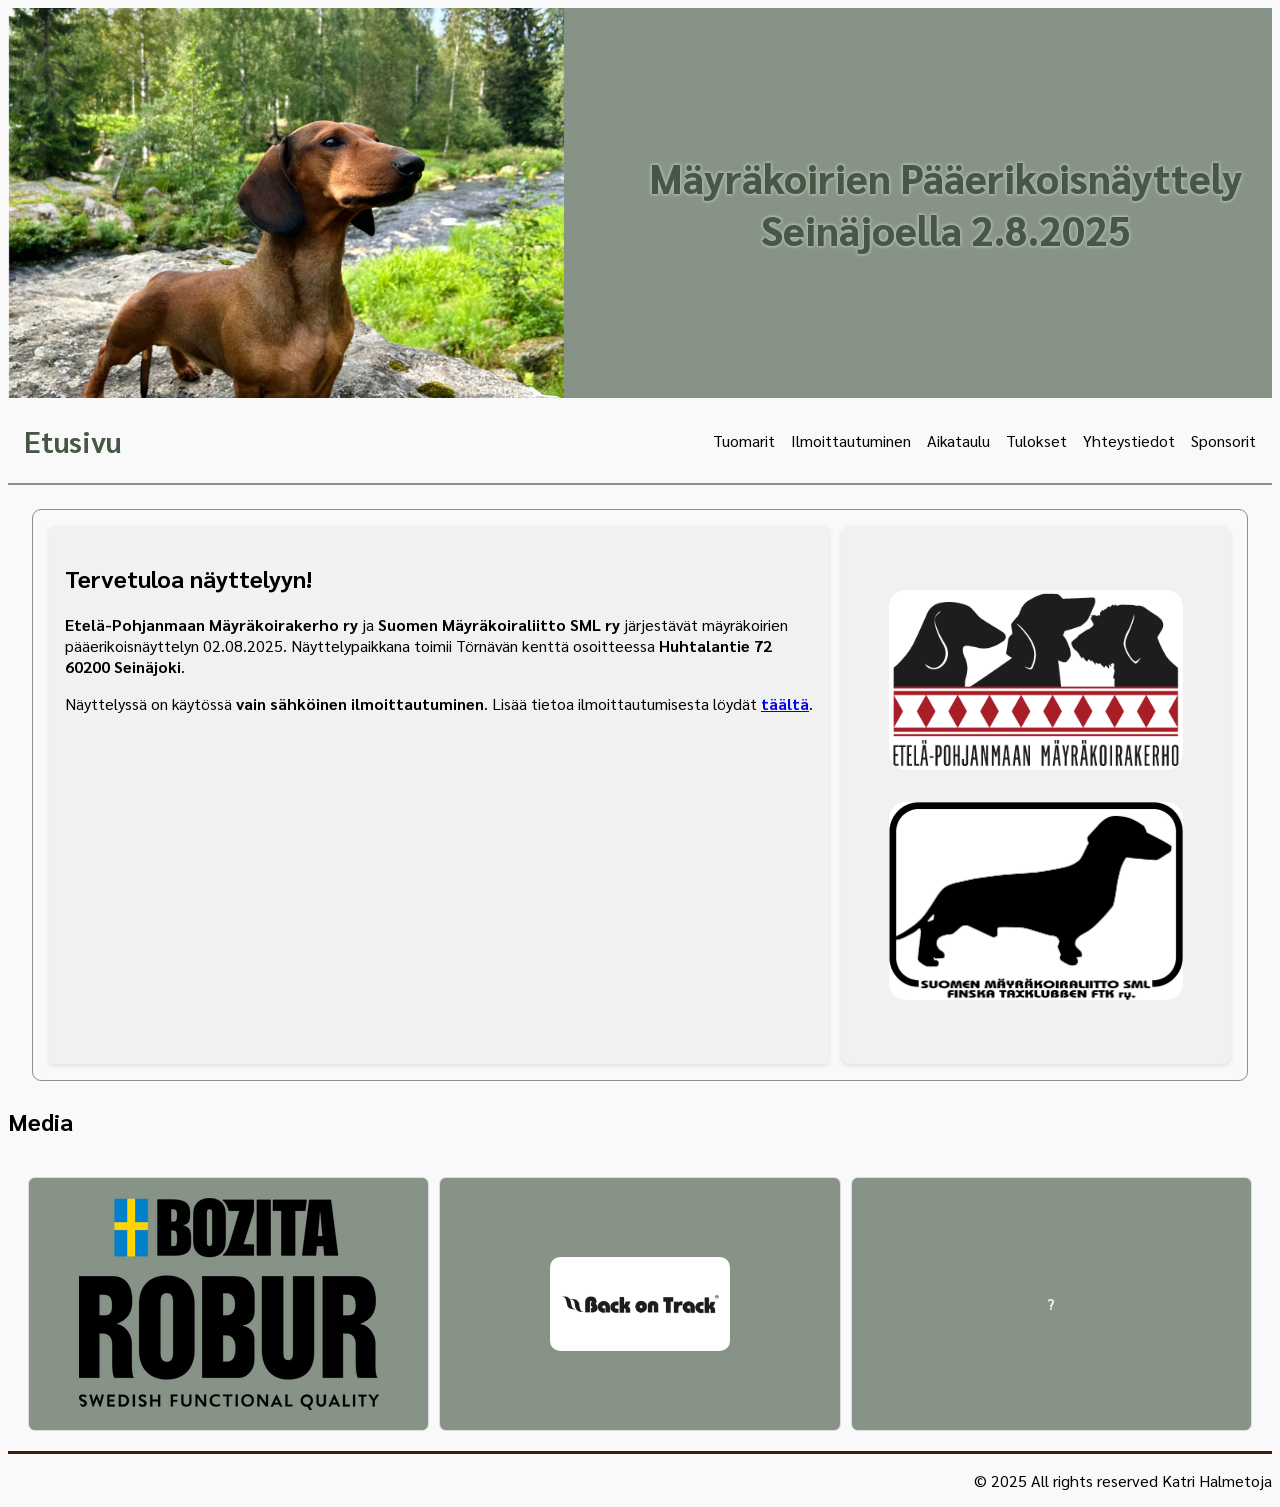
<file: index.html>
<!DOCTYPE html>
<html lang='en'>
<head>
    <meta charset='UTF-8'/>
    <meta name = "viewport" content = "width=device-width, initial-scale=1.0">
    <title>Mäyräkoirien Pääerikoisnäyttely 2025</title>
    <link rel='stylesheet' href='style.css'/>
    <link rel="preconnect" href="https://fonts.googleapis.com">
    <link rel="preconnect" href="https://fonts.gstatic.com" crossorigin>
    <link href="https://fonts.googleapis.com/css2?family=Sarabun:ital,wght@0,100;0,200;0,300;0,400;0,500;0,600;0,700;0,800;1,100;1,200;1,300;1,400;1,500;1,600;1,700;1,800&display=swap" rel="stylesheet">
    

</head>
    <body>
        <div class="background-containen">
            <div class="overlay"></div>
            <header>
                <h1>Mäyräkoirien Pääerikoisnäyttely <br>Seinäjoella 2.8.2025</h1>
            </header>
        </div>
        
        <nav>
            <a href="index.html" class="etusivu-linkki">Etusivu</a>
            <ul class="nav-links">
                <li a href="tuomarit.html">Tuomarit</a></li>
                <li a href="ilmoittautuminen.html">Ilmoittautuminen</a></li>
                <li a href="aikataulu.html">Aikataulu</a></li>
                <li a href="tulokset.html">Tulokset</a></li>
                <li a href="yhteystiedot.html">Yhteystiedot</a></li>
                <li a href="sponsorit.html">Sponsorit</a></li>
            </ul>
            <div class="menu-toggle" id="mobile-menu">
                <span class="bar"></span>
                <span class="bar"></span>
                <span class="bar"></span>
            </div>
        </nav>
        <section class="sisalto">
            <div class="text-content">
                <h1>Tervetuloa näyttelyyn!</h1>
                <p><strong>Etelä-Pohjanmaan Mäyräkoirakerho ry</strong> ja <strong>Suomen Mäyräkoiraliitto SML ry</strong> järjestävät mäyräkoirien pääerikoisnäyttelyn 02.08.2025.
                   Näyttelypaikkana toimii Törnävän kenttä osoitteessa <strong>Huhtalantie 72 60200 Seinäjoki</strong>.
                </p>
                <p>
                    Näyttelyssä on käytössä <strong>vain sähköinen ilmoittautuminen</strong>. Lisää tietoa ilmoittautumisesta löydät <a href="ilmoittautuminen.html"><strong>täältä</strong></a>.
                </p>
            </div>
    
            <!-- Kuville varattu alue -->
            <div class="image-content">
                <img src="images/EP_mayrakoirakerho_logo_RGB.png" alt="E-p-maykyt-logo">
                <img src="images/SML_logo_mv_300dpi-1.jpg" alt="SML-logo">
            </div>
        </section>

        <section class="media">
            <h2>Media</h2>
    
            
            <!-- grid-container placeholderit -->
            <div class="grid-container">
                <div class="placeholder">
                    <img src="images/Varumarken_Bozita_robur.png" alt="robur" >
                </div>
                <div class="placeholder">
                    <img src="images/Back-on-Track_logo-web.webp" alt="BoT" width="50%">
                </div>
                <div class="placeholder">?</div>
            </div>
    
        </section>

        <footer>
            <p>&copy; 2025 All rights reserved Katri Halmetoja</p>
        </footer>


        <script>
            const mobileMenu = document.getElementById('mobile-menu');
            const navLinks = document.querySelector('.nav-links');

            mobileMenu.addEventListener('click', () => {
            navLinks.classList.toggle('active');
            });
        </script>
    </body>
</html>
</file>
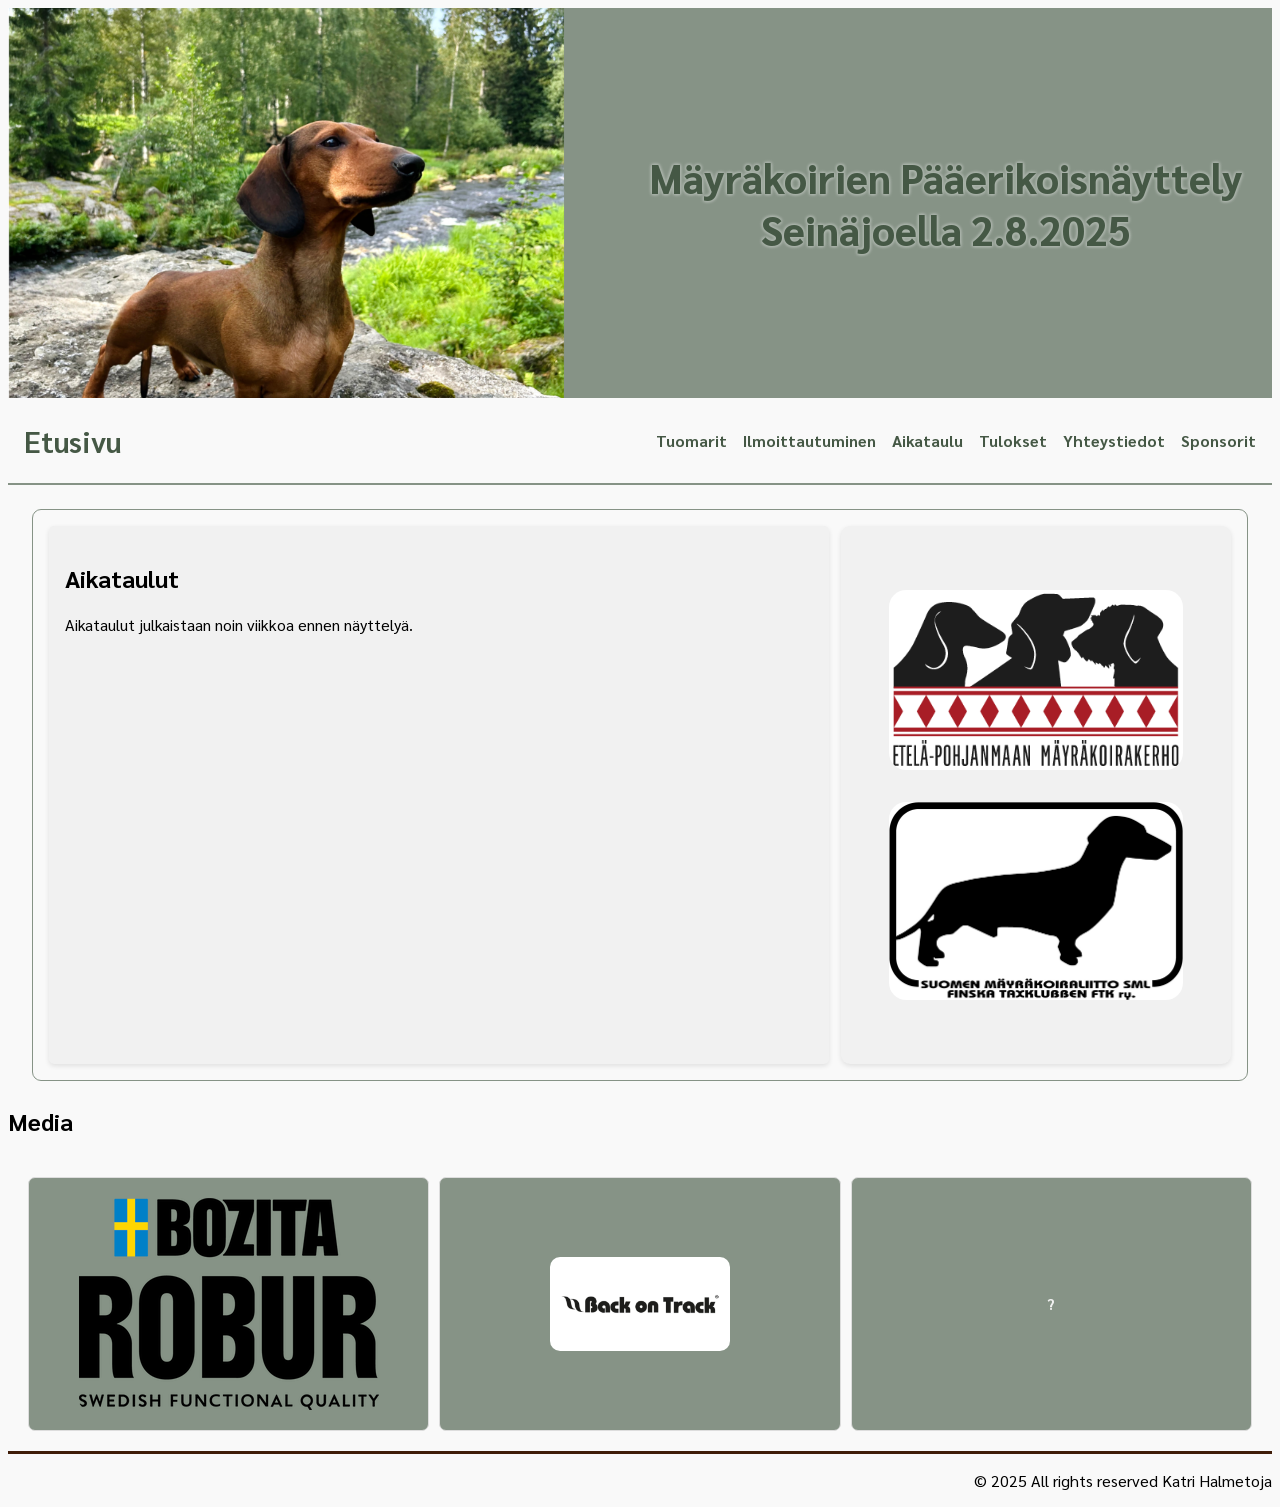
<file: aikataulu.html>
<!DOCTYPE html>
<html>
    <html lang='en'></html>
<head>
    <meta charset='UTF-8'/>
    <meta name = "viewport" content = "width=device-width, initial-scale=1.0">
    <title>Pääerikoisnäyttely 2025 - aikataulu</title>
    <link rel='stylesheet' href='style.css'/>
    <link rel="preconnect" href="https://fonts.googleapis.com">
    <link rel="preconnect" href="https://fonts.gstatic.com" crossorigin>
    <link href="https://fonts.googleapis.com/css2?family=Sarabun:ital,wght@0,100;0,200;0,300;0,400;0,500;0,600;0,700;0,800;1,100;1,200;1,300;1,400;1,500;1,600;1,700;1,800&display=swap" rel="stylesheet">
    

</head>
    <body>
        <header>
            <h1>Mäyräkoirien Pääerikoisnäyttely <br>Seinäjoella 2.8.2025</h1>
        </header>
        <nav>
            <a href="index.html" class="etusivu-linkki">Etusivu</a>
            <ul class="nav-links">
                <li><a href="tuomarit.html">Tuomarit</a></li>
                <li><a href="ilmoittautuminen.html">Ilmoittautuminen</a></li>
                <li><a href="aikataulu.html">Aikataulu</a></li>
                <li><a href="tulokset.html">Tulokset</a></li>
                <li><a href="yhteystiedot.html">Yhteystiedot</a></li>
                <li><a href="sponsorit.html">Sponsorit</a></li>
            </ul>
            <div class="menu-toggle" id="mobile-menu">
                <span class="bar"></span>
                <span class="bar"></span>
                <span class="bar"></span>
            </div>
        </nav>

        <section class="sisalto">
            <div class="text-content">
                <h1>Aikataulut</h1>
                <p>Aikataulut julkaistaan noin viikkoa ennen näyttelyä.</p>
            </div>
    
            <!-- Kuville varattu alue -->
            <div class="image-content">
                <img src="images/EP_mayrakoirakerho_logo_RGB.png" alt="E-p-maykyt-logo">
                <img src="images/SML_logo_mv_300dpi-1.jpg" alt="SML-logo">
            </div>
        </section>

        <section class="media">
            <h2>Media</h2>
    
           <!-- grid-container placeholderit -->
           <div class="grid-container">
            <div class="placeholder">
                <img src="images/Varumarken_Bozita_robur.png" alt="robur" >
            </div>
            <div class="placeholder">
                <img src="images/Back-on-Track_logo-web.webp" alt="BoT" width="50%">
            </div>
            <div class="placeholder">?</div>
        </div>
    
        </section>

        <footer>
            <p>&copy; 2025 All rights reserved Katri Halmetoja</p>
        </footer>


        <script>
            const mobileMenu = document.getElementById('mobile-menu');
            const navLinks = document.querySelector('.nav-links');

            mobileMenu.addEventListener('click', () => {
            navLinks.classList.toggle('active');
            });
        </script>

    </body>
</html>
</file>
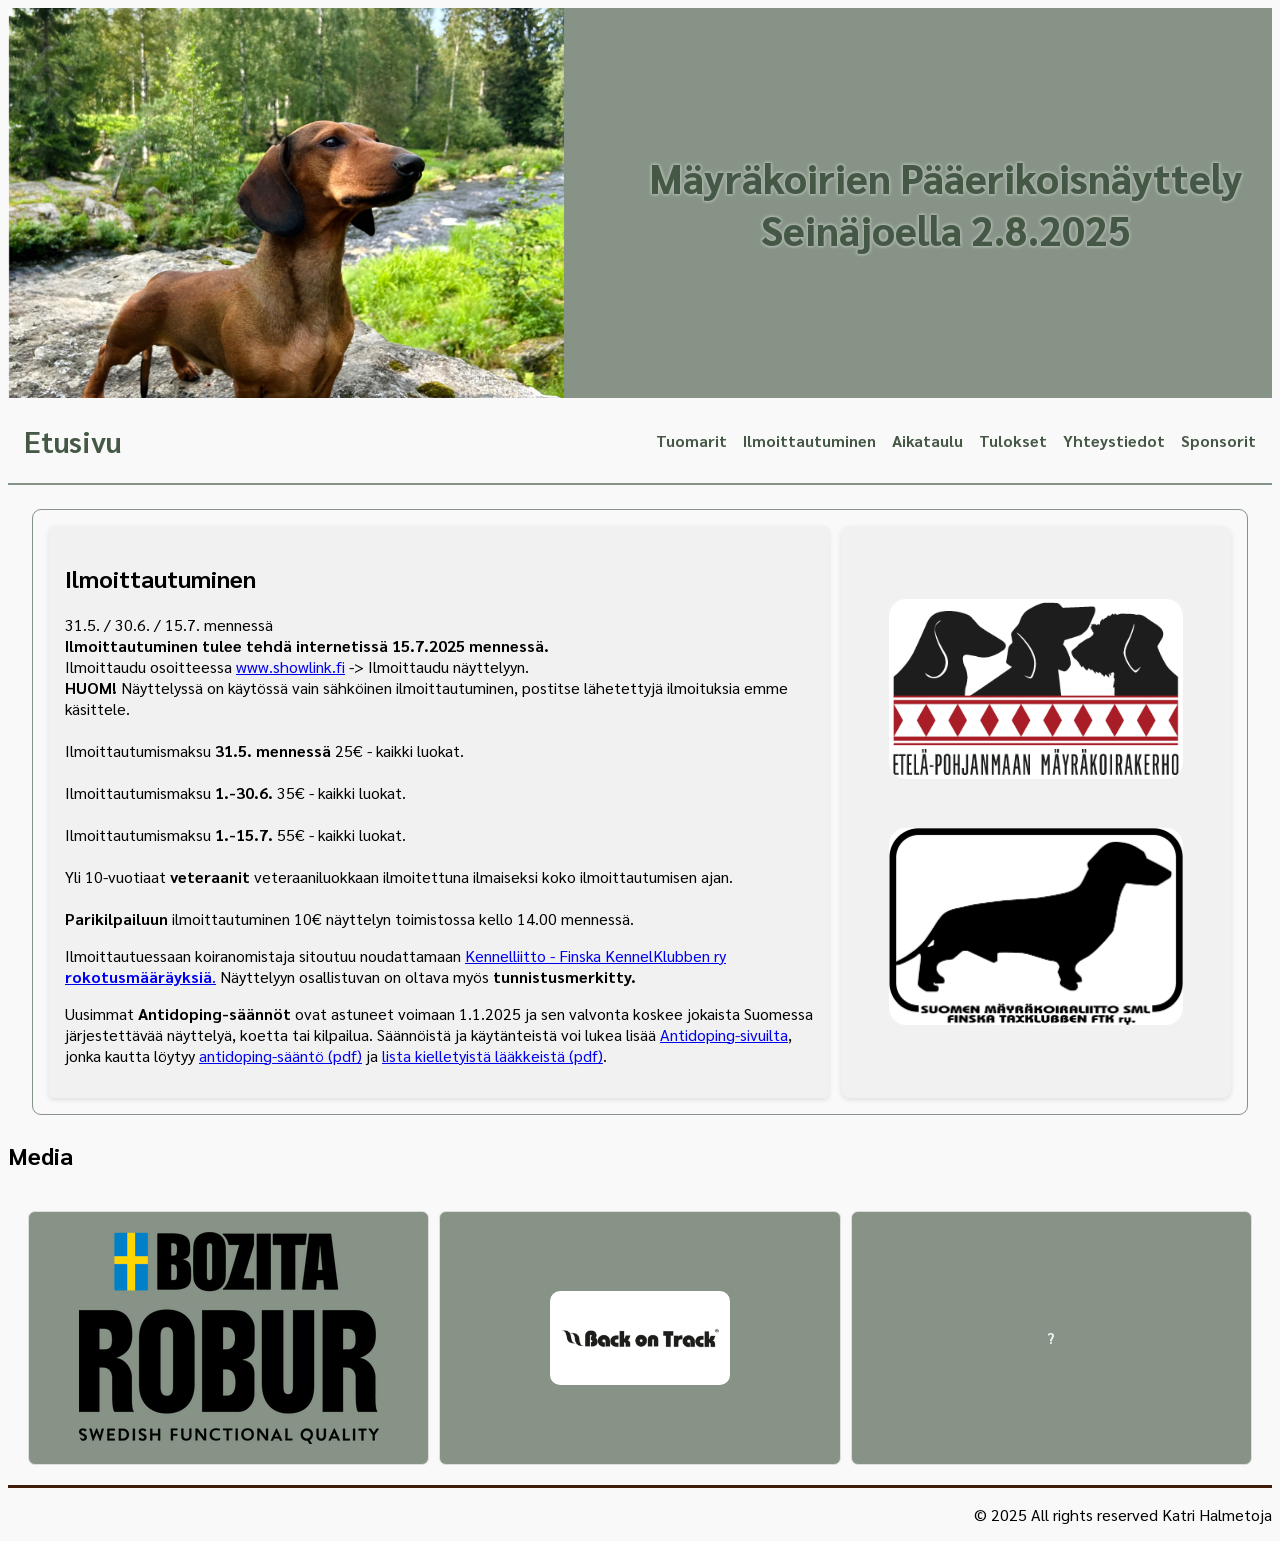
<file: ilmoittautuminen.html>
<!DOCTYPE html>
<html>
    <html lang='en'></html>
<head>
    <meta charset='UTF-8'/>
    <meta name = "viewport" content = "width=device-width, initial-scale=1.0">
    <title>Pääerikoisnäyttely 2025 - ilmoittautuminen</title>
    <link rel='stylesheet' href='style.css'/>
    <link rel="preconnect" href="https://fonts.googleapis.com">
    <link rel="preconnect" href="https://fonts.gstatic.com" crossorigin>
    <link href="https://fonts.googleapis.com/css2?family=Sarabun:ital,wght@0,100;0,200;0,300;0,400;0,500;0,600;0,700;0,800;1,100;1,200;1,300;1,400;1,500;1,600;1,700;1,800&display=swap" rel="stylesheet">
    

</head>
    <body>
        <header>
            <h1>Mäyräkoirien Pääerikoisnäyttely <br>Seinäjoella 2.8.2025</h1>
        </header>
        <nav>
            <a href="index.html" class="etusivu-linkki">Etusivu</a>
            <ul class="nav-links">
                <li><a href="tuomarit.html">Tuomarit</a></li>
                <li><a href="ilmoittautuminen.html">Ilmoittautuminen</a></li>
                <li><a href="aikataulu.html">Aikataulu</a></li>
                <li><a href="tulokset.html">Tulokset</a></li>
                <li><a href="yhteystiedot.html">Yhteystiedot</a></li>
                <li><a href="sponsorit.html">Sponsorit</a></li>
            </ul>
            <div class="menu-toggle" id="mobile-menu">
                <span class="bar"></span>
                <span class="bar"></span>
                <span class="bar"></span>
            </div>
        </nav>

        <section class="sisalto">
            <div class="text-content">
                <h1>Ilmoittautuminen</h1>
                <p> 31.5. / 30.6. / 15.7. mennessä <br>
                    <strong>Ilmoittautuminen tulee tehdä internetissä 15.7.2025 mennessä.</strong>
                    <br>Ilmoittaudu osoitteessa <a href="https://www.showlink.fi/show/">www.showlink.fi</a> -> Ilmoittaudu näyttelyyn.
                    <br><strong>HUOM!</strong> Näyttelyssä on käytössä vain sähköinen ilmoittautuminen, postitse lähetettyjä ilmoituksia emme käsittele.
                    
                    <br><br>Ilmoittautumismaksu <strong>31.5. mennessä</strong> 25&#8364; - kaikki luokat.
                    <br><br>Ilmoittautumismaksu <strong>1.-30.6.</strong> 35&#8364; - kaikki luokat.
                    <br><br>Ilmoittautumismaksu <strong>1.-15.7.</strong> 55&#8364; - kaikki luokat.

                    <br><br>Yli 10-vuotiaat <strong>veteraanit</strong> veteraaniluokkaan ilmoitettuna ilmaiseksi koko ilmoittautumisen ajan.
                    <br><br><strong>Parikilpailuun</strong> ilmoittautuminen 10&#8364; näyttelyn toimistossa kello 14.00 mennessä.
                </p>
                <p>
                    Ilmoittautuessaan koiranomistaja sitoutuu noudattamaan <a href="https://www.kennelliitto.fi/lomakkeet/kennelliiton-rokotusmaaraykset">Kennelliitto - Finska KennelKlubben ry <strong>rokotusmääräyksiä</strong>.</a>
                    Näyttelyyn osallistuvan on oltava myös <strong>tunnistusmerkitty.</strong>
                </p>
                <p>
                    Uusimmat <strong>Antidoping-säännöt</strong> ovat astuneet voimaan 1.1.2025 ja sen valvonta koskee jokaista Suomessa järjestettävää näyttelyä, koetta tai kilpailua.

                    Säännöistä ja käytänteistä voi lukea lisää <a href="https://www.kennelliitto.fi/koiraharrastukset/antidoping"> Antidoping-sivuilta</a>, jonka kautta löytyy 
                    <a href="https://www.kennelliitto.fi/lomakkeet/antidopingsaanto-112025-alkaen">antidoping-sääntö (pdf)</a> ja 
                    <a href="https://www.kennelliitto.fi/lomakkeet/kennelliiton-ohje-laakeaineista-ja-niiden-varoajoista-laakeohje">lista kielletyistä lääkkeistä (pdf)</a>. 
                                      
                </p>
            </div>
    
            <!-- Kuville varattu alue -->
            <div class="image-content">
                <img src="images/EP_mayrakoirakerho_logo_RGB.png" alt="E-p-maykyt-logo">
                <img src="images/SML_logo_mv_300dpi-1.jpg" alt="SML-logo">
            </div>
        </section>

        <section class="media">
            <h2>Media</h2>
    
            <!-- grid-container placeholderit -->
            <div class="grid-container">
                <div class="placeholder">
                    <img src="images/Varumarken_Bozita_robur.png" alt="robur" >
                </div>
                <div class="placeholder">
                    <img src="images/Back-on-Track_logo-web.webp" alt="BoT" width="50%">
                </div>
                <div class="placeholder">?</div>
            </div>
    
        </section>

        <footer>
            <p>&copy; 2025 All rights reserved Katri Halmetoja</p>
        </footer>


        <script>
            const mobileMenu = document.getElementById('mobile-menu');
            const navLinks = document.querySelector('.nav-links');

            mobileMenu.addEventListener('click', () => {
            navLinks.classList.toggle('active');
            });
        </script>

    </body>
</html>
</file>
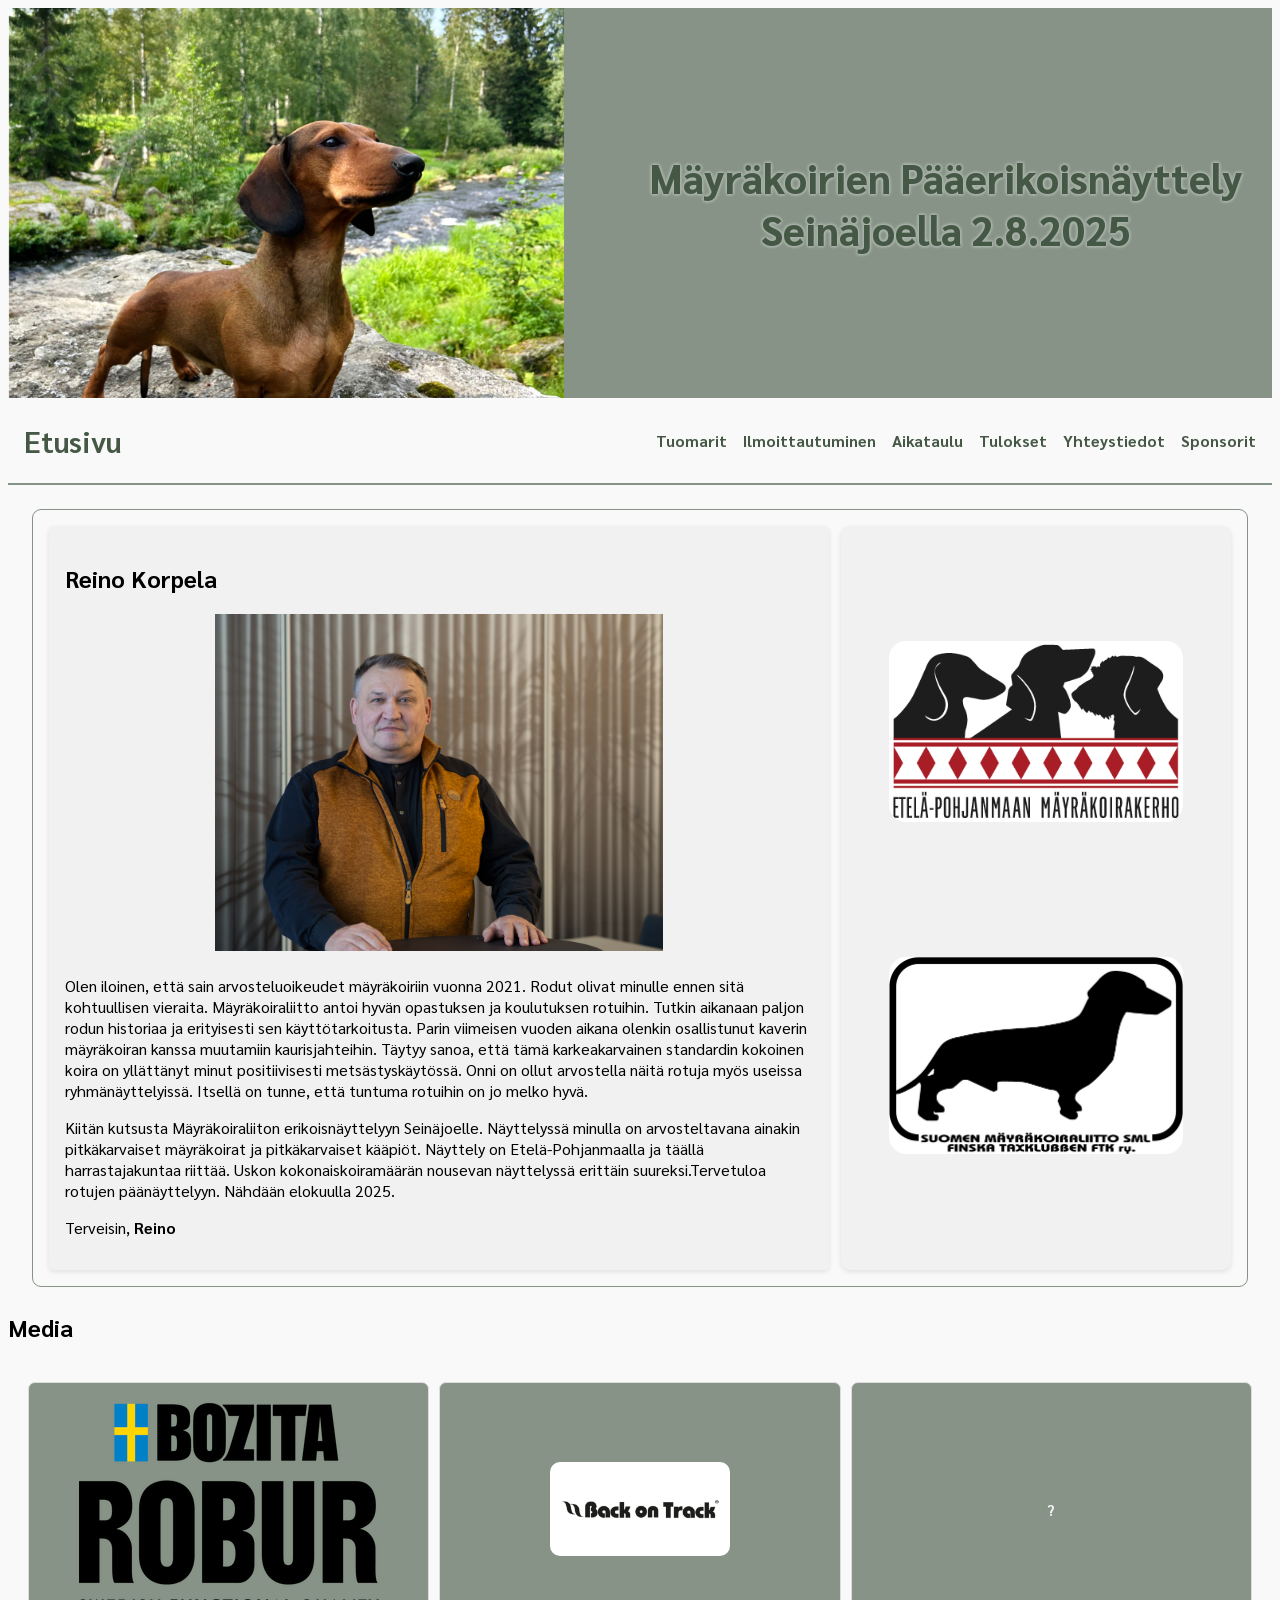
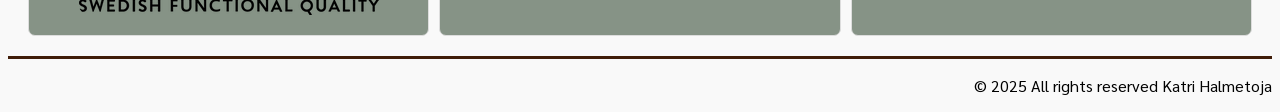
<file: korpela.html>
<!DOCTYPE html>
<html>
    <html lang='en'></html>
<head>
    <meta charset='UTF-8'/>
    <meta name = "viewport" content = "width=device-width, initial-scale=1.0">
    <title>Pääerikoisnäyttely 2025 - tuomarit</title>
    <link rel='stylesheet' href='style.css'/>
    <link rel="preconnect" href="https://fonts.googleapis.com">
    <link rel="preconnect" href="https://fonts.gstatic.com" crossorigin>
    <link href="https://fonts.googleapis.com/css2?family=Sarabun:ital,wght@0,100;0,200;0,300;0,400;0,500;0,600;0,700;0,800;1,100;1,200;1,300;1,400;1,500;1,600;1,700;1,800&display=swap" rel="stylesheet">
    

</head>
    <body>
        <header>
            <h1>Mäyräkoirien Pääerikoisnäyttely <br>Seinäjoella 2.8.2025</h1>
        </header>
        <nav>
            <a href="index.html" class="etusivu-linkki">Etusivu</a>
            <ul class="nav-links">
                <li><a href="tuomarit.html">Tuomarit</a></li>
                <li><a href="ilmoittautuminen.html">Ilmoittautuminen</a></li>
                <li><a href="aikataulu.html">Aikataulu</a></li>
                <li><a href="tulokset.html">Tulokset</a></li>
                <li><a href="yhteystiedot.html">Yhteystiedot</a></li>
                <li><a href="sponsorit.html">Sponsorit</a></li>
            </ul>
            <div class="menu-toggle" id="mobile-menu">
                <span class="bar"></span>
                <span class="bar"></span>
                <span class="bar"></span>
            </div>
        </nav>

        <section class="sisalto">
            <div class="text-content">
                <h1>Reino Korpela</h1>
                <p style="text-align:center; margin-top: 20px; margin-bottom: 20px;">
                    <img src="images/reino-korpela.jpg" alt="reino-korpela" width="60%" />
                </p>
                <p>
                    Olen iloinen, että sain arvosteluoikeudet mäyräkoiriin vuonna 2021. Rodut olivat minulle ennen sitä kohtuullisen vieraita. 
                    Mäyräkoiraliitto antoi hyvän opastuksen ja koulutuksen rotuihin. Tutkin aikanaan paljon rodun historiaa ja erityisesti sen käyttötarkoitusta. 
                    Parin viimeisen vuoden aikana olenkin osallistunut kaverin mäyräkoiran kanssa muutamiin kaurisjahteihin. 
                    Täytyy sanoa, että tämä karkeakarvainen standardin kokoinen koira on yllättänyt minut positiivisesti metsästyskäytössä.
                    Onni on ollut arvostella näitä rotuja myös useissa ryhmänäyttelyissä. Itsellä on tunne, että tuntuma rotuihin on jo melko hyvä.</p>
                <p>
                    Kiitän kutsusta Mäyräkoiraliiton erikoisnäyttelyyn Seinäjoelle. Näyttelyssä minulla on arvosteltavana ainakin pitkäkarvaiset 
                    mäyräkoirat ja pitkäkarvaiset kääpiöt. Näyttely on Etelä-Pohjanmaalla ja täällä harrastajakuntaa riittää. 
                    Uskon kokonaiskoiramäärän nousevan näyttelyssä erittäin suureksi.Tervetuloa rotujen päänäyttelyyn. Nähdään elokuulla 2025.
                </p>
                <p>
                Terveisin, <strong>Reino</strong>
                </p>
                
            </div>
    
            <!-- Kuville varattu alue -->
            <div class="image-content">
                <img src="images/EP_mayrakoirakerho_logo_RGB.png" alt="E-p-maykyt-logo">
                <img src="images/SML_logo_mv_300dpi-1.jpg" alt="SML-logo">
            </div>
        </section>

        <section class="media">
            <h2>Media</h2>
    
          <!-- grid-container placeholderit -->
          <div class="grid-container">
            <div class="placeholder">
                <img src="images/Varumarken_Bozita_robur.png" alt="robur" >
            </div>
            <div class="placeholder">
                <img src="images/Back-on-Track_logo-web.webp" alt="BoT" width="50%">
            </div>
            <div class="placeholder">?</div>
        </div>
    
        </section>

        <footer>
            <p>&copy; 2025 All rights reserved Katri Halmetoja</p>
        </footer>


        <script>
            const mobileMenu = document.getElementById('mobile-menu');
            const navLinks = document.querySelector('.nav-links');

            mobileMenu.addEventListener('click', () => {
            navLinks.classList.toggle('active');
            });
        </script>
    </body>
</html>
</file>
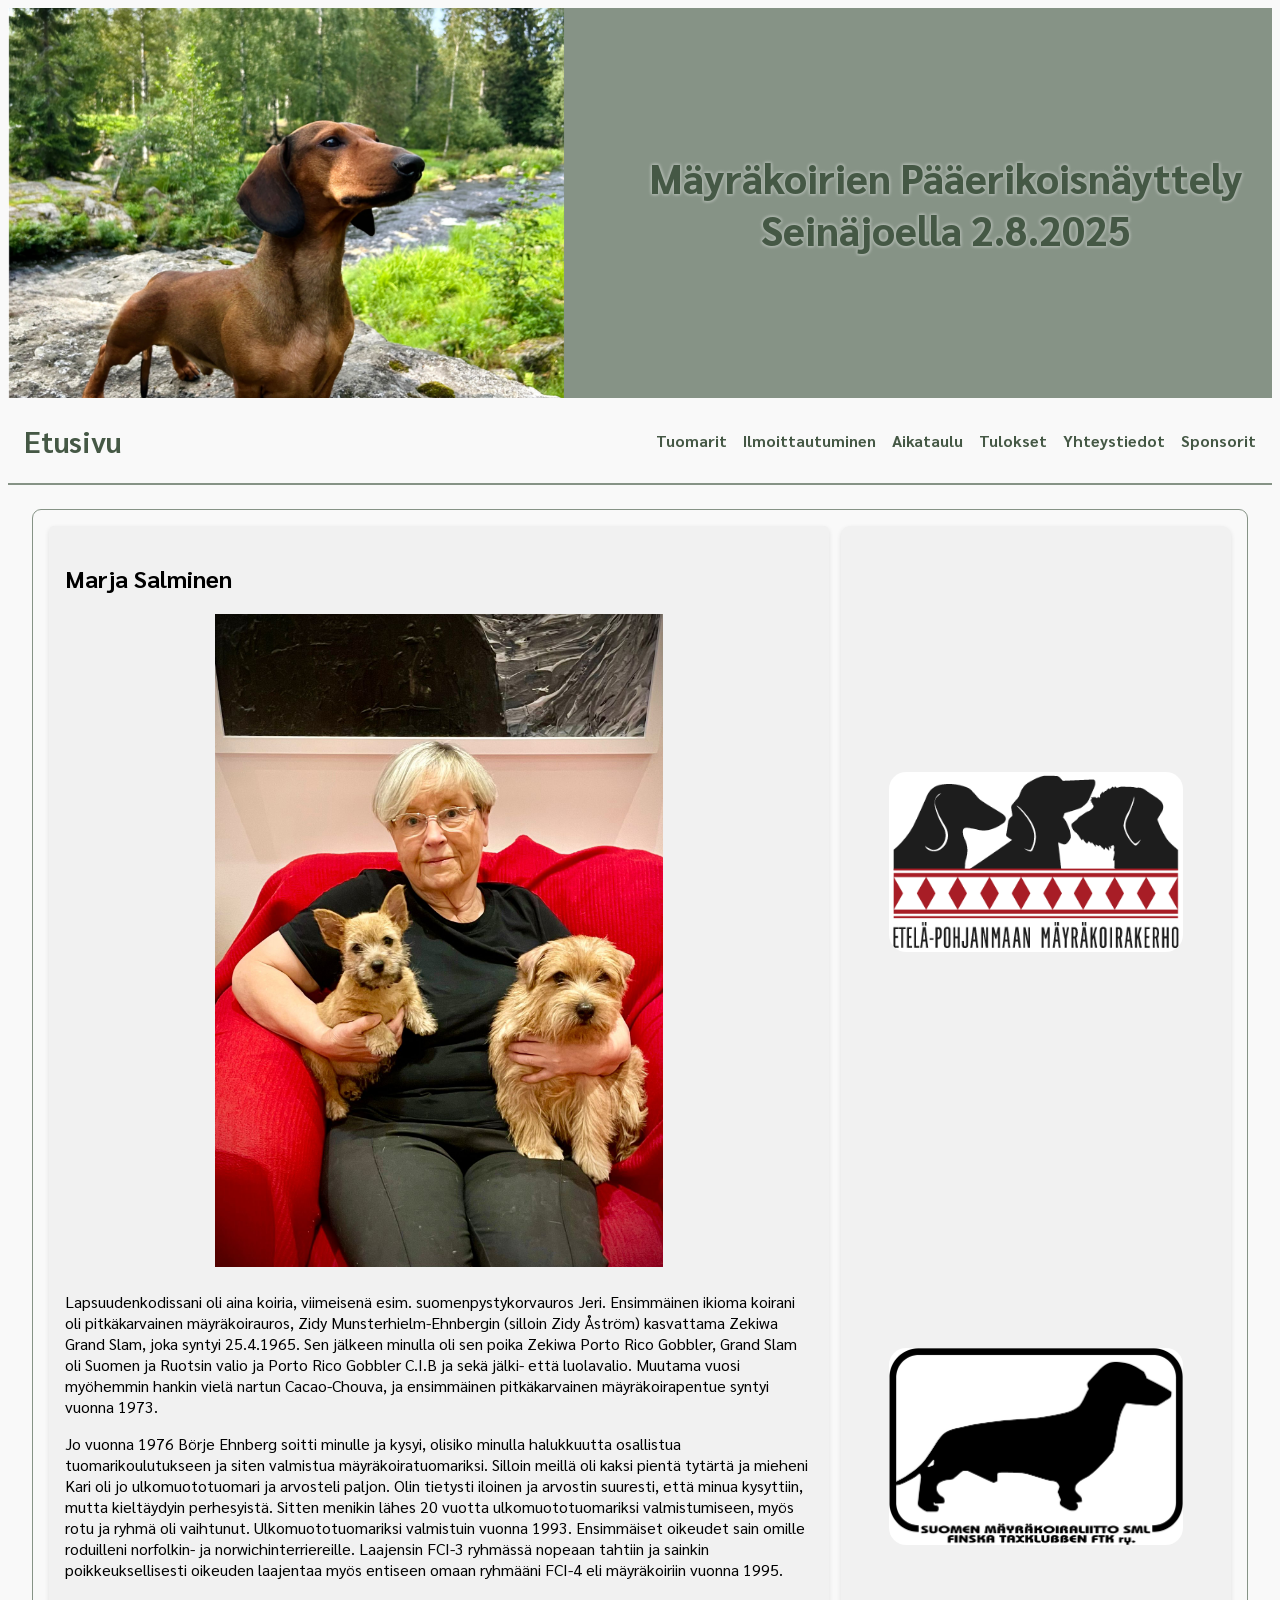
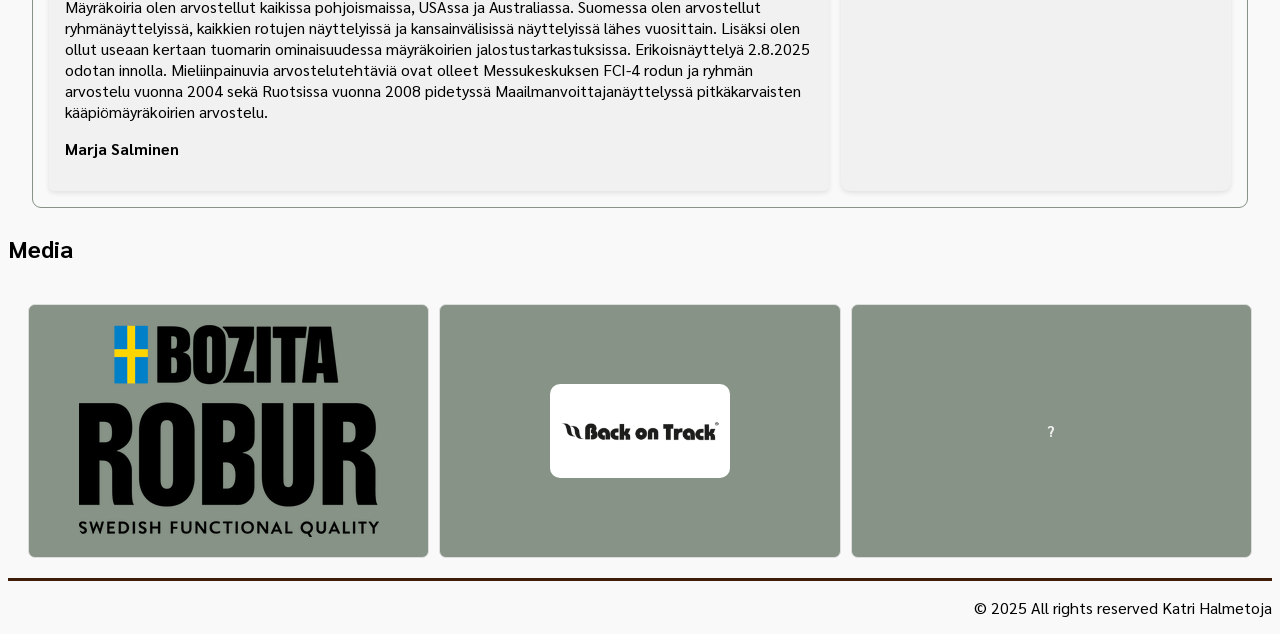
<file: salminen.html>
<!DOCTYPE html>
<html>
    <html lang='en'></html>
<head>
    <meta charset='UTF-8'/>
    <meta name = "viewport" content = "width=device-width, initial-scale=1.0">
    <title>Pääerikoisnäyttely 2025 - tuomarit</title>
    <link rel='stylesheet' href='style.css'/>
    <link rel="preconnect" href="https://fonts.googleapis.com">
    <link rel="preconnect" href="https://fonts.gstatic.com" crossorigin>
    <link href="https://fonts.googleapis.com/css2?family=Sarabun:ital,wght@0,100;0,200;0,300;0,400;0,500;0,600;0,700;0,800;1,100;1,200;1,300;1,400;1,500;1,600;1,700;1,800&display=swap" rel="stylesheet">
    

</head>
    <body>
        <header>
            <h1>Mäyräkoirien Pääerikoisnäyttely <br>Seinäjoella 2.8.2025</h1>
        </header>
        <nav>
            <a href="index.html" class="etusivu-linkki">Etusivu</a>
            <ul class="nav-links">
                <li><a href="tuomarit.html">Tuomarit</a></li>
                <li><a href="ilmoittautuminen.html">Ilmoittautuminen</a></li>
                <li><a href="aikataulu.html">Aikataulu</a></li>
                <li><a href="tulokset.html">Tulokset</a></li>
                <li><a href="yhteystiedot.html">Yhteystiedot</a></li>
                <li><a href="sponsorit.html">Sponsorit</a></li>
            </ul>
            <div class="menu-toggle" id="mobile-menu">
                <span class="bar"></span>
                <span class="bar"></span>
                <span class="bar"></span>
            </div>
        </nav>

        <section class="sisalto">
            <div class="text-content">
                <h1>Marja Salminen</h1>
                <p style="text-align:center; margin-top: 20px; margin-bottom: 20px;">
                    <img src="images/marja-salminen.JPG" style="width: 60%;" alt="marja-salminen">
                </p>
                <p>
                    Lapsuudenkodissani oli aina koiria, viimeisenä esim. suomenpystykorvauros Jeri. Ensimmäinen ikioma koirani oli pitkäkarvainen mäyräkoirauros, 
                    Zidy Munsterhielm-Ehnbergin (silloin Zidy Åström) kasvattama Zekiwa Grand Slam, joka syntyi 25.4.1965. 
                    Sen jälkeen minulla oli sen poika Zekiwa Porto Rico Gobbler, Grand Slam oli Suomen ja Ruotsin valio ja Porto Rico Gobbler C.I.B 
                    ja sekä jälki- että luolavalio. Muutama vuosi myöhemmin hankin vielä nartun Cacao-Chouva, 
                    ja ensimmäinen pitkäkarvainen mäyräkoirapentue syntyi vuonna 1973.
                </p>
                <p>
                    Jo vuonna 1976 Börje Ehnberg soitti minulle ja kysyi, olisiko minulla halukkuutta osallistua tuomarikoulutukseen 
                    ja siten valmistua mäyräkoiratuomariksi. Silloin meillä oli kaksi pientä tytärtä ja mieheni Kari oli jo ulkomuototuomari 
                    ja arvosteli paljon. Olin tietysti iloinen ja arvostin suuresti, että  minua kysyttiin, mutta kieltäydyin perhesyistä. 
                    Sitten menikin lähes 20 vuotta ulkomuototuomariksi valmistumiseen, myös rotu ja ryhmä oli vaihtunut. Ulkomuototuomariksi valmistuin vuonna 1993. 
                    Ensimmäiset oikeudet sain omille roduilleni norfolkin- ja norwichinterriereille. Laajensin FCI-3 ryhmässä nopeaan tahtiin 
                    ja sainkin poikkeuksellisesti oikeuden laajentaa myös entiseen omaan ryhmääni FCI-4 eli mäyräkoiriin vuonna 1995.
                </p>
                <p>
                    Mäyräkoiria olen arvostellut kaikissa pohjoismaissa, USAssa ja Australiassa. Suomessa olen arvostellut ryhmänäyttelyissä, 
                    kaikkien rotujen näyttelyissä ja kansainvälisissä näyttelyissä lähes vuosittain. Lisäksi olen ollut useaan kertaan tuomarin ominaisuudessa 
                    mäyräkoirien jalostustarkastuksissa. Erikoisnäyttelyä 2.8.2025 odotan innolla. Mieliinpainuvia arvostelutehtäviä ovat olleet Messukeskuksen 
                    FCI-4 rodun ja ryhmän arvostelu vuonna 2004 sekä Ruotsissa vuonna 2008 pidetyssä Maailmanvoittajanäyttelyssä 
                    pitkäkarvaisten kääpiömäyräkoirien arvostelu.
                </p>
                <p>
                    <strong>Marja Salminen</strong>
                </p>
                
            </div>
    
            <!-- Kuville varattu alue -->
            <div class="image-content">
                <img src="images/EP_mayrakoirakerho_logo_RGB.png" alt="E-p-maykyt-logo">
                <img src="images/SML_logo_mv_300dpi-1.jpg" alt="SML-logo">
            </div>
        </section>

        <section class="media">
            <h2>Media</h2>
    
            <!-- grid-container placeholderit -->
            <div class="grid-container">
                <div class="placeholder">
                    <img src="images/Varumarken_Bozita_robur.png" alt="robur" >
                </div>
                <div class="placeholder">
                    <img src="images/Back-on-Track_logo-web.webp" alt="BoT" width="50%">
                </div>
                <div class="placeholder">?</div>
            </div>
    
        </section>

        <footer>
            <p>&copy; 2025 All rights reserved Katri Halmetoja</p>
        </footer>


        <script>
            const mobileMenu = document.getElementById('mobile-menu');
            const navLinks = document.querySelector('.nav-links');

            mobileMenu.addEventListener('click', () => {
            navLinks.classList.toggle('active');
            });
        </script>
    </body>
</html>
</file>
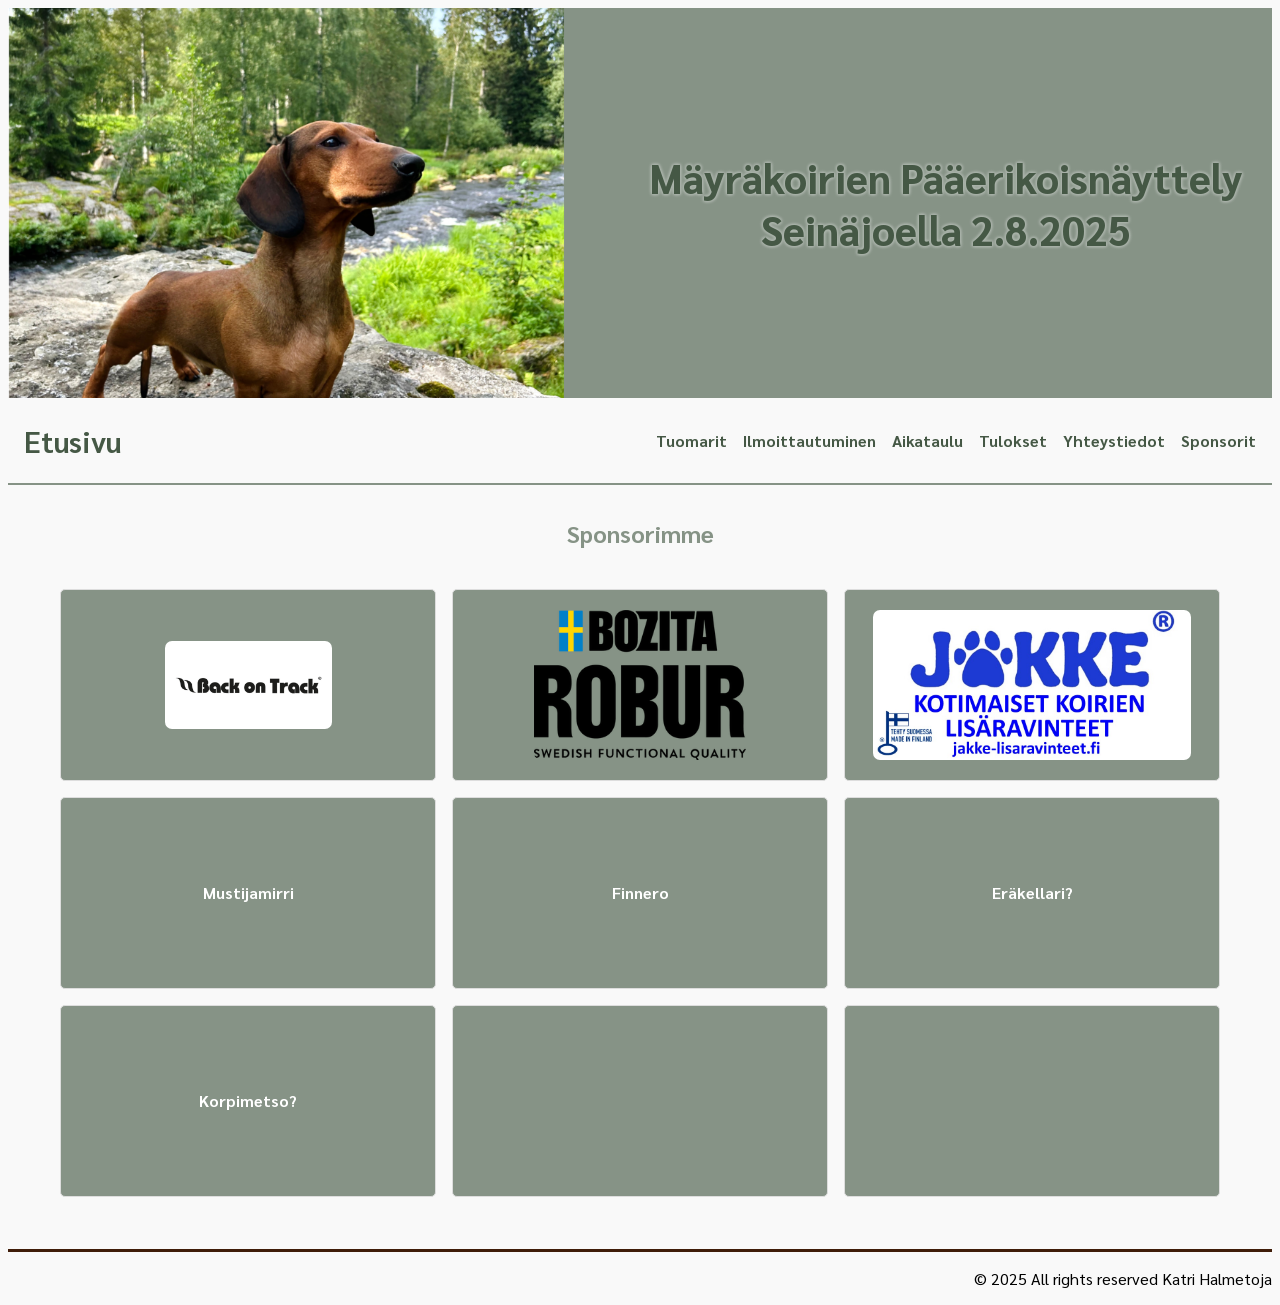
<file: sponsorit.html>
<!DOCTYPE html>
<html>
    <html lang='en'></html>
<head>
    <meta charset='UTF-8'/>
    <meta name = "viewport" content = "width=device-width, initial-scale=1.0">
    <title>Mäyräkoirien Pääerikoisnäyttely 2025</title>
    <link rel="stylesheet" href="style.css"/>
    <link rel='stylesheet' href='sponsorit.css'/>
    <link rel="preconnect" href="https://fonts.googleapis.com">
    <link rel="preconnect" href="https://fonts.gstatic.com" crossorigin>
    <link href="https://fonts.googleapis.com/css2?family=Sarabun:ital,wght@0,100;0,200;0,300;0,400;0,500;0,600;0,700;0,800;1,100;1,200;1,300;1,400;1,500;1,600;1,700;1,800&display=swap" rel="stylesheet">
    

</head>
    <body>
        <div class="background-containen">
            <div class="overlay"></div>
            <header>
                <h1>Mäyräkoirien Pääerikoisnäyttely <br>Seinäjoella 2.8.2025</h1>
            </header>
        </div>
        
        <nav>
            <a href="index.html" class="etusivu-linkki">Etusivu</a>
            <ul class="nav-links">
                <li><a href="tuomarit.html">Tuomarit</a></li>
                <li><a href="ilmoittautuminen.html">Ilmoittautuminen</a></li>
                <li><a href="aikataulu.html">Aikataulu</a></li>
                <li><a href="tulokset.html">Tulokset</a></li>
                <li><a href="yhteystiedot.html">Yhteystiedot</a></li>
                <li><a href="sponsorit.html">Sponsorit</a></li>
            </ul>
            <div class="menu-toggle" id="mobile-menu">
                <span class="bar"></span>
                <span class="bar"></span>
                <span class="bar"></span>
            </div>
        </nav>

        

        <section class="media">
            <h1>Sponsorimme</h1>
    
            <!-- Flexbox placeholderit -->
            <div class="grid-container">
                <div class="placeholder">
                    <img src="images/Back-on-Track_logo-web.webp" width="50%">
                </div>
                <div class="placeholder">
                    <img src="images/Varumarken_Bozita_robur.png" alt="bozita-robur" >
                </div>
                <div class="placeholder">
                    <img src="images/Jakke-logo-www-fi.jpg" alt="jakke-lisaravinteet.fi" >
                </div>
                <div class="placeholder">Mustijamirri</div>
                <div class="placeholder">Finnero</div>
                <div class="placeholder">Eräkellari?</div>
                <div class="placeholder">Korpimetso?</div>
                <div class="placeholder"></div>
                <div class="placeholder"></div>
                
                
            </div>
    
        </section>

        <footer>
            <p>&copy; 2025 All rights reserved Katri Halmetoja</p>
        </footer>


        <script>
            const mobileMenu = document.getElementById('mobile-menu');
            const navLinks = document.querySelector('.nav-links');

            mobileMenu.addEventListener('click', () => {
            navLinks.classList.toggle('active');
            });
        </script>
    </body>
</html>
</file>
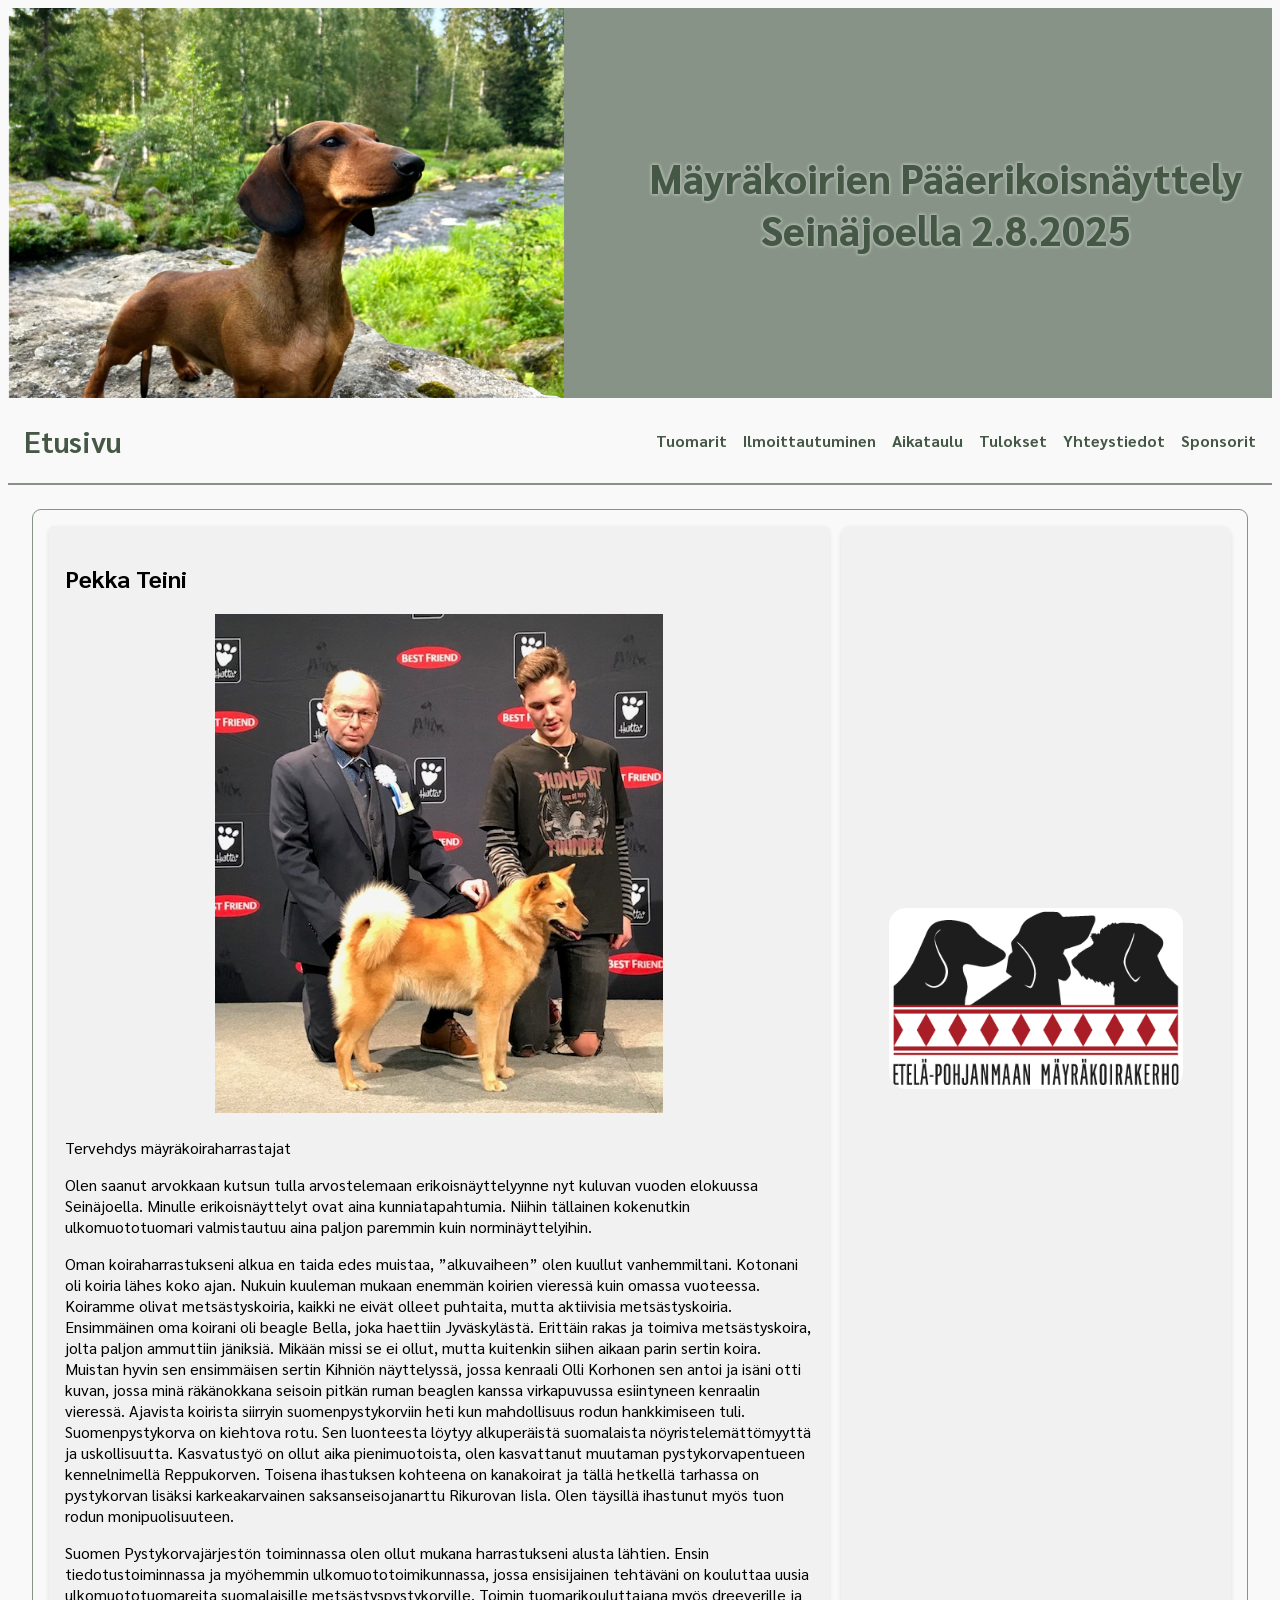
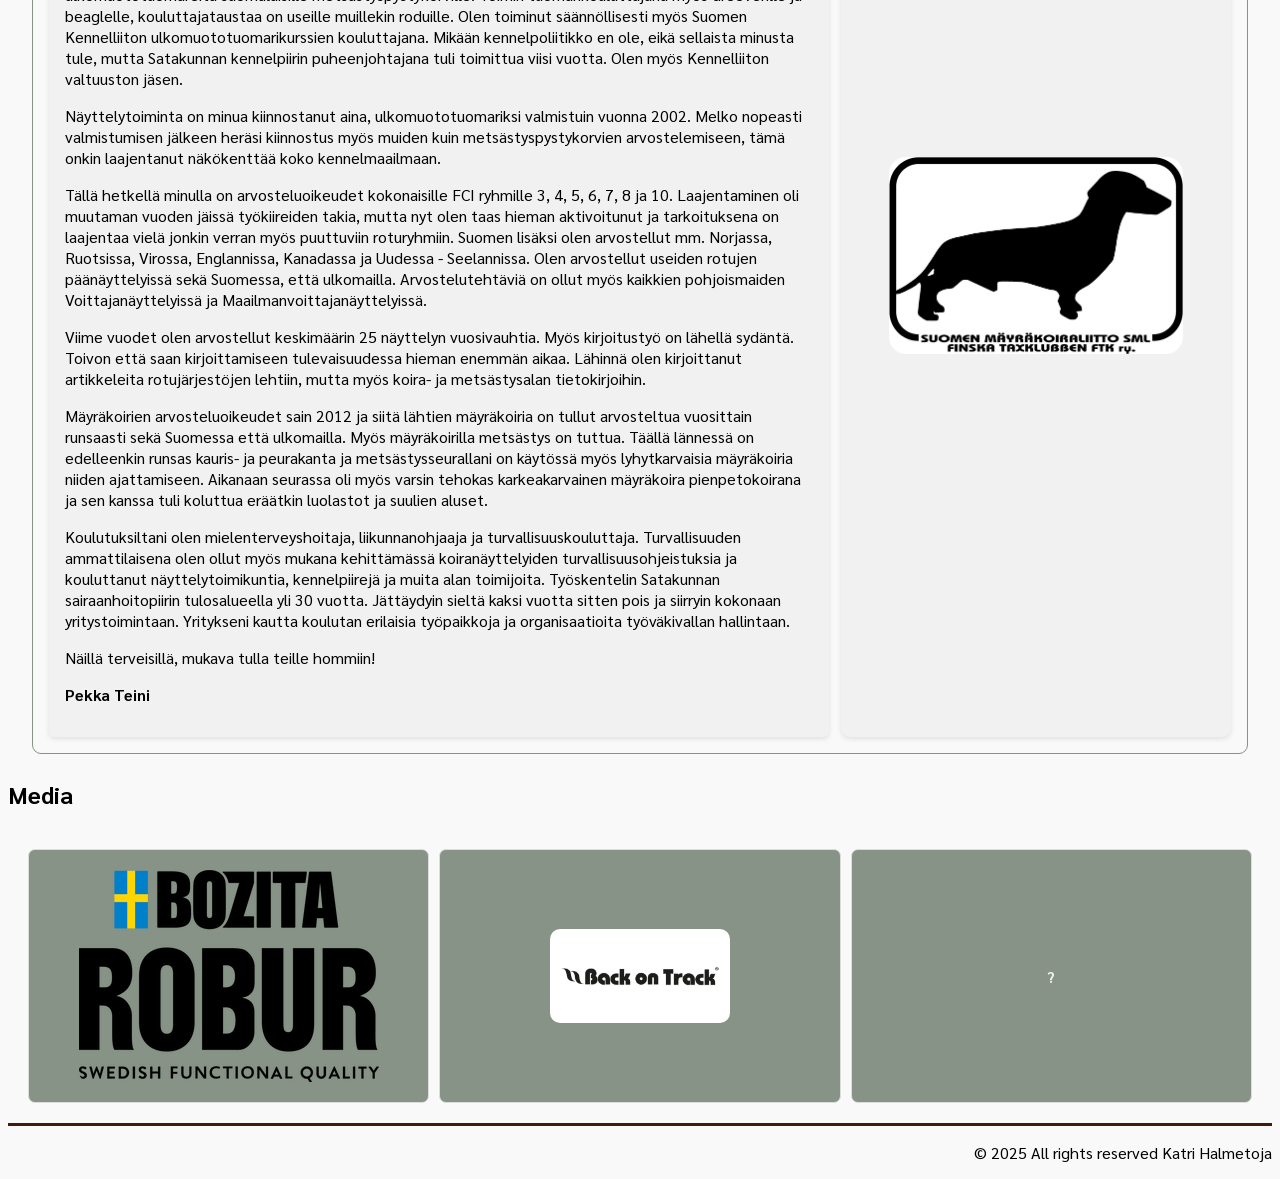
<file: teini.html>
<!DOCTYPE html>
<html>
    <html lang='en'></html>
<head>
    <meta charset='UTF-8'/>
    <meta name = "viewport" content = "width=device-width, initial-scale=1.0">
    <title>Pääerikoisnäyttely 2025 - tuomarit</title>
    <link rel='stylesheet' href='style.css'/>
    <link rel="preconnect" href="https://fonts.googleapis.com">
    <link rel="preconnect" href="https://fonts.gstatic.com" crossorigin>
    <link href="https://fonts.googleapis.com/css2?family=Sarabun:ital,wght@0,100;0,200;0,300;0,400;0,500;0,600;0,700;0,800;1,100;1,200;1,300;1,400;1,500;1,600;1,700;1,800&display=swap" rel="stylesheet">
    

</head>
    <body>
        <header>
            <h1>Mäyräkoirien Pääerikoisnäyttely <br>Seinäjoella 2.8.2025</h1>
        </header>
        <nav>
            <a href="index.html" class="etusivu-linkki">Etusivu</a>
            <ul class="nav-links">
                <li><a href="tuomarit.html">Tuomarit</a></li>
                <li><a href="ilmoittautuminen.html">Ilmoittautuminen</a></li>
                <li><a href="aikataulu.html">Aikataulu</a></li>
                <li><a href="tulokset.html">Tulokset</a></li>
                <li><a href="yhteystiedot.html">Yhteystiedot</a></li>
                <li><a href="sponsorit.html">Sponsorit</a></li>
            </ul>
            <div class="menu-toggle" id="mobile-menu">
                <span class="bar"></span>
                <span class="bar"></span>
                <span class="bar"></span>
            </div>
        </nav>

        <section class="sisalto">
            <div class="text-content">
                <h1>Pekka Teini</h1>
                <p style="text-align:center; margin-top: 20px; margin-bottom: 20px;">
                    <img src="images/pekka-teini.jpg" alt="pekka-teini" width="60%" />
                </p>
                <p>
                    Tervehdys mäyräkoiraharrastajat
                </p>
                <p>
                    Olen saanut arvokkaan kutsun tulla arvostelemaan erikoisnäyttelyynne nyt kuluvan vuoden 
                    elokuussa Seinäjoella. Minulle erikoisnäyttelyt ovat aina kunniatapahtumia. 
                    Niihin tällainen kokenutkin ulkomuototuomari valmistautuu aina paljon paremmin kuin 
                    norminäyttelyihin. 
                </p>
                <p>
                    Oman koiraharrastukseni alkua en taida edes muistaa, ”alkuvaiheen” olen kuullut vanhemmiltani. 
                    Kotonani oli koiria lähes koko ajan. Nukuin kuuleman mukaan enemmän koirien vieressä kuin 
                    omassa vuoteessa. Koiramme olivat metsästyskoiria, kaikki ne eivät olleet puhtaita, 
                    mutta aktiivisia metsästyskoiria. Ensimmäinen oma koirani oli beagle Bella, joka haettiin 
                    Jyväskylästä. Erittäin rakas ja toimiva metsästyskoira, jolta paljon ammuttiin jäniksiä. 
                    Mikään missi se ei ollut, mutta kuitenkin siihen aikaan parin sertin koira. 
                    Muistan hyvin sen ensimmäisen sertin Kihniön näyttelyssä, jossa kenraali Olli Korhonen 
                    sen antoi ja isäni otti kuvan, jossa minä räkänokkana seisoin pitkän ruman beaglen kanssa 
                    virkapuvussa esiintyneen kenraalin vieressä. Ajavista koirista siirryin suomenpystykorviin 
                    heti kun mahdollisuus rodun hankkimiseen tuli. Suomenpystykorva on kiehtova rotu. 
                    Sen luonteesta löytyy alkuperäistä suomalaista nöyristelemättömyyttä ja uskollisuutta. 
                    Kasvatustyö on ollut aika pienimuotoista, olen kasvattanut muutaman pystykorvapentueen 
                    kennelnimellä Reppukorven. Toisena ihastuksen kohteena on kanakoirat ja tällä hetkellä tarhassa 
                    on pystykorvan lisäksi karkeakarvainen saksanseisojanarttu Rikurovan Iisla. 
                    Olen täysillä ihastunut myös tuon rodun monipuolisuuteen.
                </p>
                <p>
                    Suomen Pystykorvajärjestön toiminnassa olen ollut mukana harrastukseni alusta lähtien. 
                    Ensin tiedotustoiminnassa ja myöhemmin ulkomuototoimikunnassa, jossa ensisijainen tehtäväni on 
                    kouluttaa uusia ulkomuototuomareita suomalaisille metsästyspystykorville. 
                    Toimin tuomarikouluttajana myös dreeverille ja beaglelle, kouluttajataustaa on useille 
                    muillekin roduille. Olen toiminut säännöllisesti myös Suomen Kennelliiton ulkomuototuomarikurssien 
                    kouluttajana. Mikään kennelpoliitikko en ole, eikä sellaista minusta tule, mutta Satakunnan 
                    kennelpiirin puheenjohtajana tuli toimittua viisi vuotta. Olen myös Kennelliiton valtuuston jäsen.
                </p>
                <p>
                    Näyttelytoiminta on minua kiinnostanut aina, ulkomuototuomariksi valmistuin vuonna 2002. 
                    Melko nopeasti valmistumisen jälkeen heräsi kiinnostus myös muiden kuin metsästyspystykorvien 
                    arvostelemiseen, tämä onkin laajentanut näkökenttää koko kennelmaailmaan.
                </p>
                <p>
                    Tällä hetkellä minulla on arvosteluoikeudet kokonaisille FCI ryhmille 3, 4, 5, 6, 7, 8 ja 10. 
                    Laajentaminen oli muutaman vuoden jäissä työkiireiden takia, mutta nyt olen taas hieman aktivoitunut 
                    ja tarkoituksena on laajentaa vielä jonkin verran myös puuttuviin roturyhmiin. 
                    Suomen lisäksi olen arvostellut mm. Norjassa, Ruotsissa, Virossa, Englannissa, Kanadassa ja 
                    Uudessa - Seelannissa. Olen arvostellut useiden rotujen päänäyttelyissä sekä Suomessa, 
                    että ulkomailla. Arvostelutehtäviä on ollut myös kaikkien pohjoismaiden Voittajanäyttelyissä 
                    ja Maailmanvoittajanäyttelyissä.
                </p>
                <p>
                    Viime vuodet olen arvostellut keskimäärin 25 näyttelyn vuosivauhtia. Myös kirjoitustyö on 
                    lähellä sydäntä. Toivon että saan kirjoittamiseen tulevaisuudessa hieman enemmän aikaa. 
                    Lähinnä olen kirjoittanut artikkeleita rotujärjestöjen lehtiin, mutta myös koira- ja metsästysalan 
                    tietokirjoihin.
                </p>
                <p>
                    Mäyräkoirien arvosteluoikeudet sain 2012 ja siitä lähtien mäyräkoiria on tullut arvosteltua vuosittain 
                    runsaasti sekä Suomessa että ulkomailla. Myös mäyräkoirilla metsästys on tuttua. Täällä lännessä on edelleenkin 
                    runsas kauris- ja peurakanta ja metsästysseurallani on käytössä myös lyhytkarvaisia mäyräkoiria niiden ajattamiseen. 
                    Aikanaan seurassa oli myös varsin tehokas karkeakarvainen mäyräkoira pienpetokoirana ja sen kanssa tuli koluttua 
                    eräätkin luolastot ja suulien aluset.
                </p>
                <p>
                    Koulutuksiltani olen mielenterveyshoitaja, liikunnanohjaaja ja turvallisuuskouluttaja. Turvallisuuden ammattilaisena 
                    olen ollut myös mukana kehittämässä koiranäyttelyiden turvallisuusohjeistuksia ja kouluttanut näyttelytoimikuntia, 
                    kennelpiirejä ja muita alan toimijoita. Työskentelin Satakunnan sairaanhoitopiirin tulosalueella yli 30 
                    vuotta. Jättäydyin sieltä kaksi vuotta sitten pois ja siirryin kokonaan yritystoimintaan. Yritykseni kautta 
                    koulutan erilaisia työpaikkoja ja organisaatioita työväkivallan hallintaan.
                </p>
                <p>
                    Näillä terveisillä, mukava tulla teille hommiin!
                </p>
                <p>
                    <strong>Pekka Teini</strong>
                </p>
            </div>
    
            <!-- Kuville varattu alue -->
            <div class="image-content">
                <img src="images/EP_mayrakoirakerho_logo_RGB.png" alt="E-p-maykyt-logo">
                <img src="images/SML_logo_mv_300dpi-1.jpg" alt="SML-logo">
            </div>
        </section>

        <section class="media">
            <h2>Media</h2>
    
            <!-- grid-container placeholderit -->
            <div class="grid-container">
                <div class="placeholder">
                    <img src="images/Varumarken_Bozita_robur.png" alt="robur" >
                </div>
                <div class="placeholder">
                    <img src="images/Back-on-Track_logo-web.webp" alt="BoT" width="50%">
                </div>
                <div class="placeholder">?</div>
            </div>
    
        </section>

        <footer>
            <p>&copy; 2025 All rights reserved Katri Halmetoja</p>
        </footer>


        <script>
            const mobileMenu = document.getElementById('mobile-menu');
            const navLinks = document.querySelector('.nav-links');

            mobileMenu.addEventListener('click', () => {
            navLinks.classList.toggle('active');
            });
        </script>
    </body>
</html>
</file>
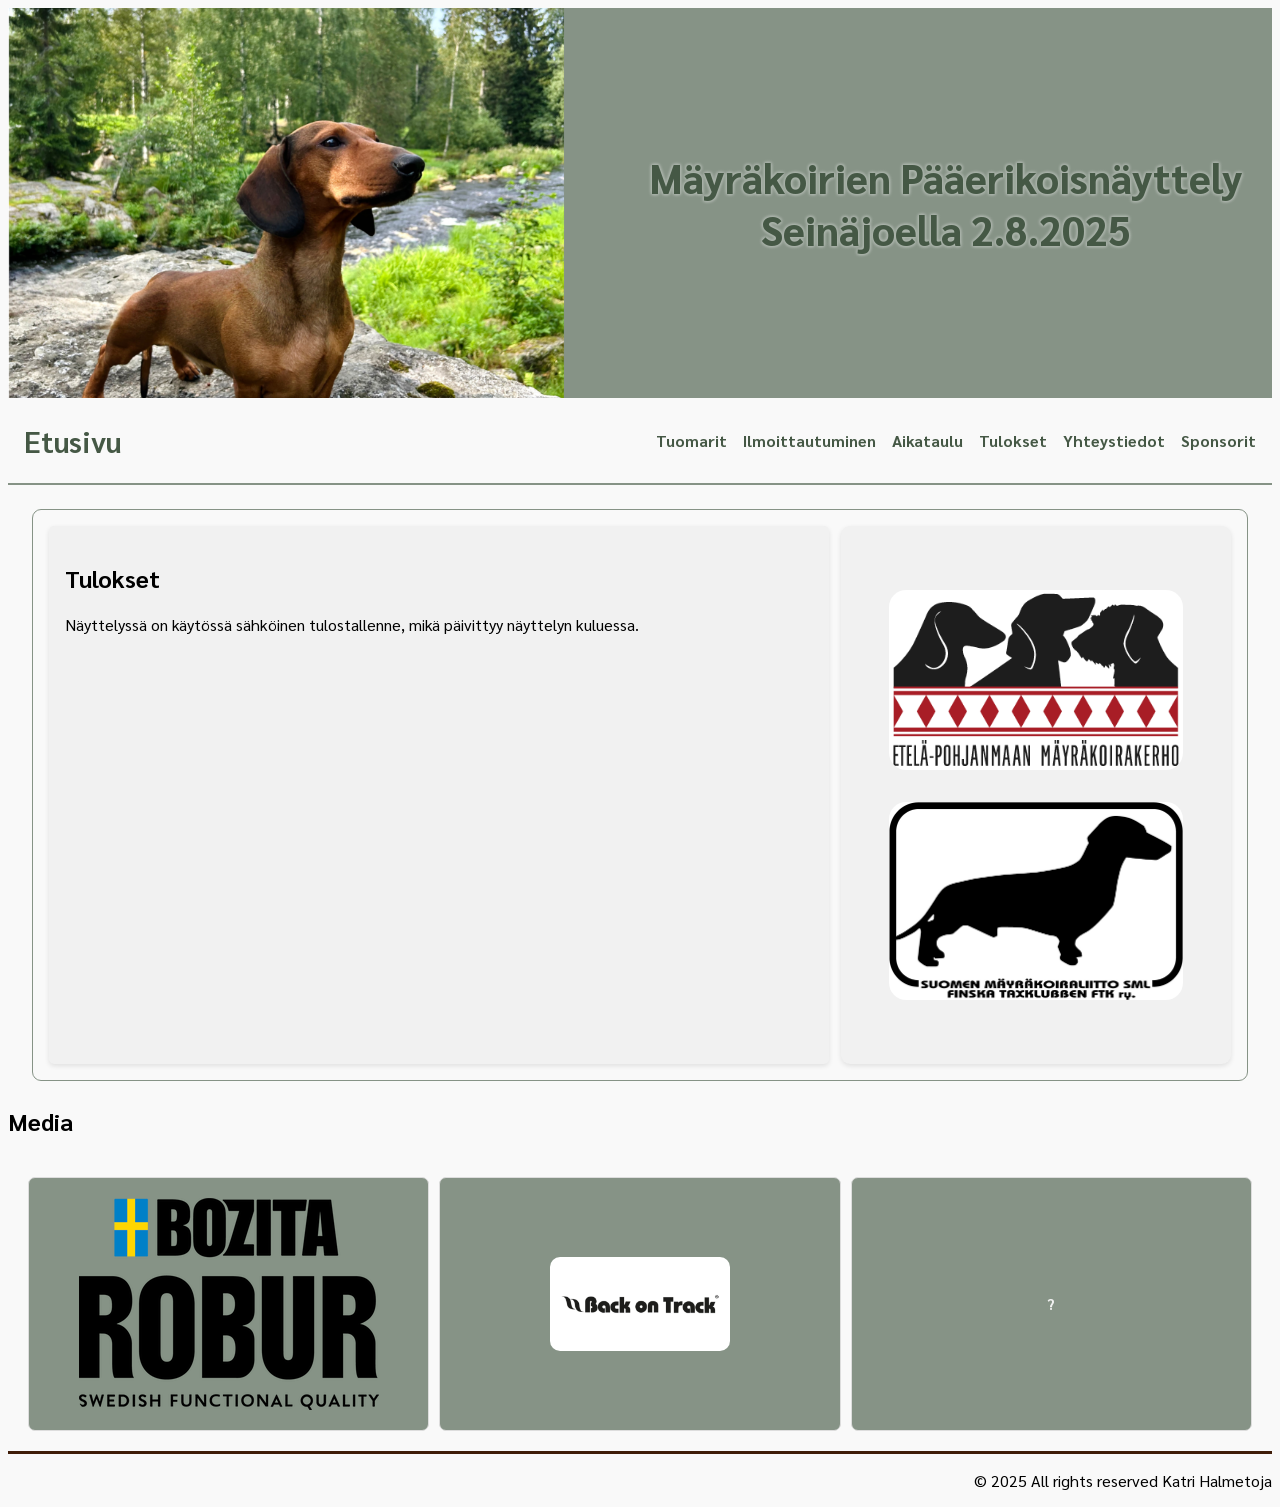
<file: tulokset.html>
<!DOCTYPE html>
<html>
    <html lang='en'></html>
<head>
    <meta charset='UTF-8'/>
    <meta name = "viewport" content = "width=device-width, initial-scale=1.0">
    <title>Pääerikoisnäyttely 2025 - tulokset</title>
    <link rel='stylesheet' href='style.css'/>
    <link rel="preconnect" href="https://fonts.googleapis.com">
    <link rel="preconnect" href="https://fonts.gstatic.com" crossorigin>
    <link href="https://fonts.googleapis.com/css2?family=Sarabun:ital,wght@0,100;0,200;0,300;0,400;0,500;0,600;0,700;0,800;1,100;1,200;1,300;1,400;1,500;1,600;1,700;1,800&display=swap" rel="stylesheet">
    

</head>
    <body>
        <header>
            <h1>Mäyräkoirien Pääerikoisnäyttely <br>Seinäjoella 2.8.2025</h1>
        </header>
        <nav>
            <a href="index.html" class="etusivu-linkki">Etusivu</a>
            <ul class="nav-links">
                <li><a href="tuomarit.html">Tuomarit</a></li>
                <li><a href="ilmoittautuminen.html">Ilmoittautuminen</a></li>
                <li><a href="aikataulu.html">Aikataulu</a></li>
                <li><a href="tulokset.html">Tulokset</a></li>
                <li><a href="yhteystiedot.html">Yhteystiedot</a></li>
                <li><a href="sponsorit.html">Sponsorit</a></li>
            </ul>
            <div class="menu-toggle" id="mobile-menu">
                <span class="bar"></span>
                <span class="bar"></span>
                <span class="bar"></span>
            </div>
        </nav>
            
        <section class="sisalto">
            <div class="text-content">
                <h1>Tulokset</h1>
                <p>Näyttelyssä on käytössä sähköinen tulostallenne, mikä päivittyy näyttelyn kuluessa.</p>
            </div>
    
            <!-- Kuville varattu alue -->
            <div class="image-content">
                <img src="images/EP_mayrakoirakerho_logo_RGB.png" alt="E-p-maykyt-logo">
                <img src="images/SML_logo_mv_300dpi-1.jpg" alt="SML-logo">
            </div>
        </section>

        <section class="media">
            <h2>Media</h2>
    
            <!-- grid-container placeholderit -->
            <div class="grid-container">
                <div class="placeholder">
                    <img src="images/Varumarken_Bozita_robur.png" alt="robur" >
                </div>
                <div class="placeholder">
                    <img src="images/Back-on-Track_logo-web.webp" alt="BoT" width="50%">
                </div>
                <div class="placeholder">?</div>
            </div>
    
        </section>

        <footer>
            <p>&copy; 2025 All rights reserved Katri Halmetoja</p>
        </footer>


        <script>
            const mobileMenu = document.getElementById('mobile-menu');
            const navLinks = document.querySelector('.nav-links');

            mobileMenu.addEventListener('click', () => {
            navLinks.classList.toggle('active');
            });
        </script>

    </body>
</html>
</file>
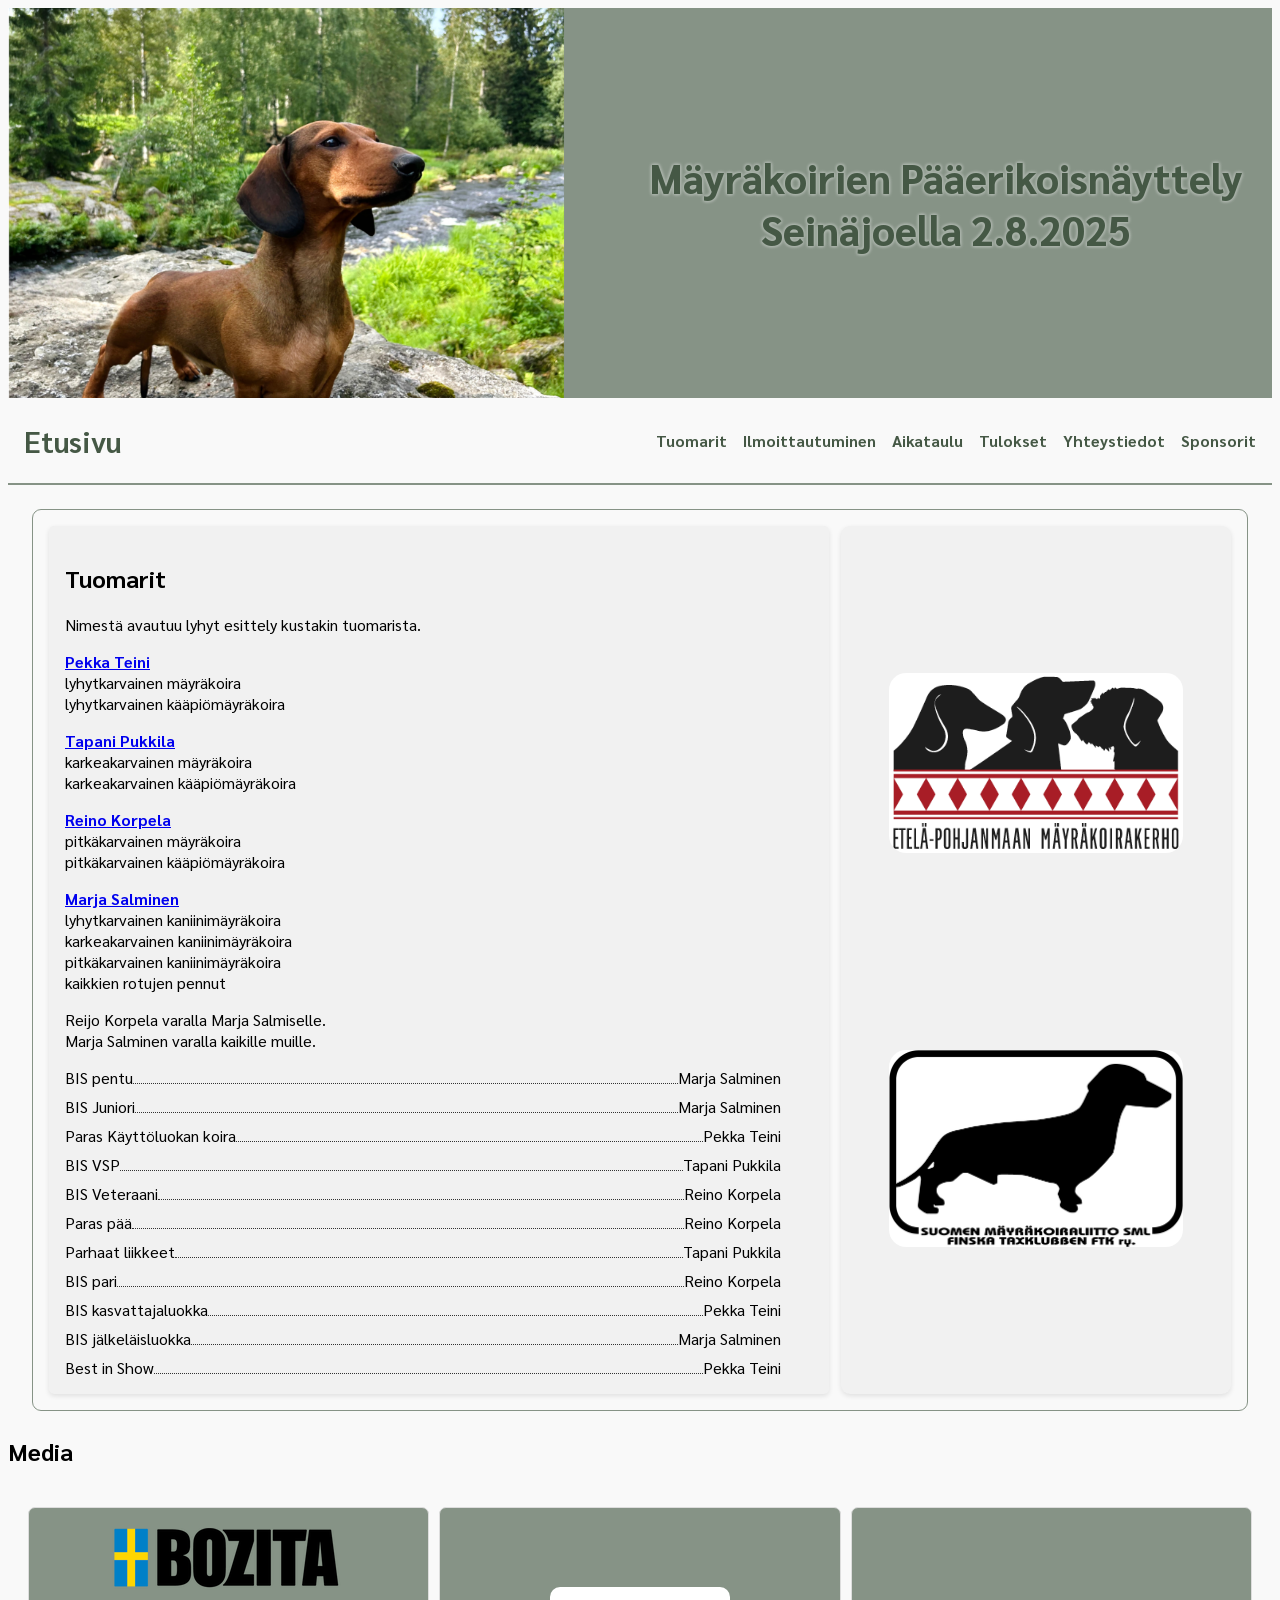
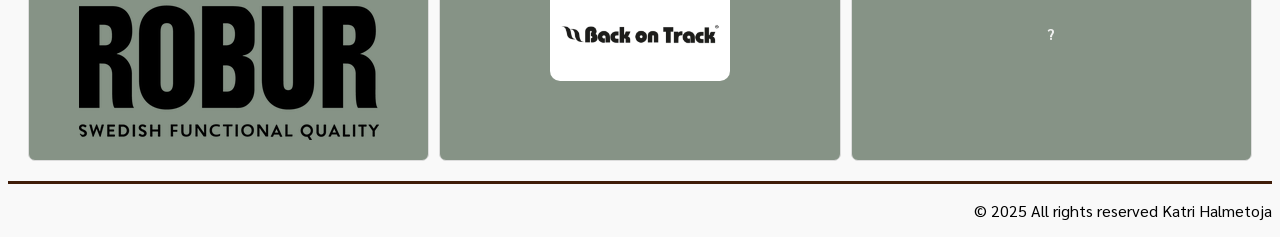
<file: tuomarit.html>
<!DOCTYPE html>
<html>
    <html lang='en'></html>
<head>
    <meta charset='UTF-8'/>
    <meta name = "viewport" content = "width=device-width, initial-scale=1.0">
    <title>Pääerikoisnäyttely 2025 - tuomarit</title>
    <link rel='stylesheet' href='style.css'/>
    <link rel="preconnect" href="https://fonts.googleapis.com">
    <link rel="preconnect" href="https://fonts.gstatic.com" crossorigin>
    <link href="https://fonts.googleapis.com/css2?family=Sarabun:ital,wght@0,100;0,200;0,300;0,400;0,500;0,600;0,700;0,800;1,100;1,200;1,300;1,400;1,500;1,600;1,700;1,800&display=swap" rel="stylesheet">
    

</head>
    <body>
        <header>
            <h1>Mäyräkoirien Pääerikoisnäyttely <br>Seinäjoella 2.8.2025</h1>
        </header>
        <nav>
            <a href="index.html" class="etusivu-linkki">Etusivu</a>
            <ul class="nav-links">
                <li><a href="tuomarit.html">Tuomarit</a></li>
                <li><a href="ilmoittautuminen.html">Ilmoittautuminen</a></li>
                <li><a href="aikataulu.html">Aikataulu</a></li>
                <li><a href="tulokset.html">Tulokset</a></li>
                <li><a href="yhteystiedot.html">Yhteystiedot</a></li>
                <li><a href="sponsorit.html">Sponsorit</a></li>
            </ul>
            <div class="menu-toggle" id="mobile-menu">
                <span class="bar"></span>
                <span class="bar"></span>
                <span class="bar"></span>
            </div>
        </nav>

        <section class="sisalto">
            <div class="text-content">
                <h1>Tuomarit</h1>
                Nimestä avautuu lyhyt esittely kustakin tuomarista.
                <p>
                    <a href="teini.html" title="Tietoa Pekka Teinistä"><strong>Pekka Teini</strong></a>
                    <br>lyhytkarvainen mäyräkoira
                    <br>lyhytkarvainen kääpiömäyräkoira
                </p>
                <p>
                    <a href="pukkila.html" title="Tietoa Tapani Pukkilasta"><strong>Tapani Pukkila</strong></a>
                    <br>karkeakarvainen mäyräkoira
                    <br>karkeakarvainen kääpiömäyräkoira
                </p>
                <p>
                    <a href="korpela.html" title="Tietoa Reino Korpelasta"><strong>Reino Korpela</strong></a>
                    <br>pitkäkarvainen mäyräkoira
                    <br>pitkäkarvainen kääpiömäyräkoira
                </p>
                <p>
                    <a href="salminen.html" title="Tietoa Marja Salmisesta"><strong>Marja Salminen</strong></a>
                    <br>lyhytkarvainen kaniinimäyräkoira
                    <br>karkeakarvainen kaniinimäyräkoira
                    <br>pitkäkarvainen kaniinimäyräkoira
                    <br>kaikkien rotujen pennut
                </p>
                <p>Reijo Korpela varalla Marja Salmiselle.
                    <br>Marja Salminen varalla kaikille muille.
                </p>
                <div class="list">
                    <div class="list-item">
                        <span>BIS pentu</span>
                        <div class="dots"></div>
                        <span>Marja Salminen</span>
                    </div>
                    <div class="list-item">
                        <span>BIS Juniori</span>
                        <div class="dots"></div>
                        <span>Marja Salminen</span>
                    </div>
                    <div class="list-item">
                        <span>Paras Käyttöluokan koira</span>
                        <div class="dots"></div>
                        <span>Pekka Teini</span>
                    </div>
                    <div class="list-item">
                        <span>BIS VSP</span>
                        <div class="dots"></div>
                        <span>Tapani Pukkila</span>
                    </div>
                    <div class="list-item">
                        <span>BIS Veteraani</span>
                        <div class="dots"></div>
                        <span>Reino Korpela</span>
                    </div>
                    <div class="list-item">
                        <span>Paras pää</span>
                        <div class="dots"></div>
                        <span>Reino Korpela</span>
                    </div>
                    <div class="list-item">
                        <span>Parhaat liikkeet</span>
                        <div class="dots"></div>
                        <span>Tapani Pukkila</span>
                    </div>
                    <div class="list-item">
                        <span>BIS pari</span>
                        <div class="dots"></div>
                        <span>Reino Korpela</span>
                    </div>
                    <div class="list-item">
                        <span>BIS kasvattajaluokka</span>
                        <div class="dots"></div>
                        <span>Pekka Teini</span>
                    </div>
                    <div class="list-item">
                        <span>BIS jälkeläisluokka</span>
                        <div class="dots"></div>
                        <span>Marja Salminen</span>
                    </div>
                    <div class="list-item">
                        <span>Best in Show</span>
                        <div class="dots"></div>
                        <span>Pekka Teini</span>
                    </div>
                </div>
            </div>
    
            <!-- Kuville varattu alue -->
            <div class="image-content">
                <img src="images/EP_mayrakoirakerho_logo_RGB.png" alt="E-p-maykyt-logo">
                <img src="images/SML_logo_mv_300dpi-1.jpg" alt="SML-logo">
            </div>
        </section>

        <section class="media">
            <h2>Media</h2>
    
            <!-- grid-container placeholderit -->
            <div class="grid-container">
                <div class="placeholder">
                    <img src="images/Varumarken_Bozita_robur.png" alt="robur" >
                </div>
                <div class="placeholder">
                    <img src="images/Back-on-Track_logo-web.webp" alt="BoT" width="50%">
                </div>
                <div class="placeholder">?</div>
            </div>
    
        </section>

        <footer>
            <p>&copy; 2025 All rights reserved Katri Halmetoja</p>
        </footer>


        <script>
            const mobileMenu = document.getElementById('mobile-menu');
            const navLinks = document.querySelector('.nav-links');

            mobileMenu.addEventListener('click', () => {
            navLinks.classList.toggle('active');
            });
        </script>
    </body>
</html>
</file>
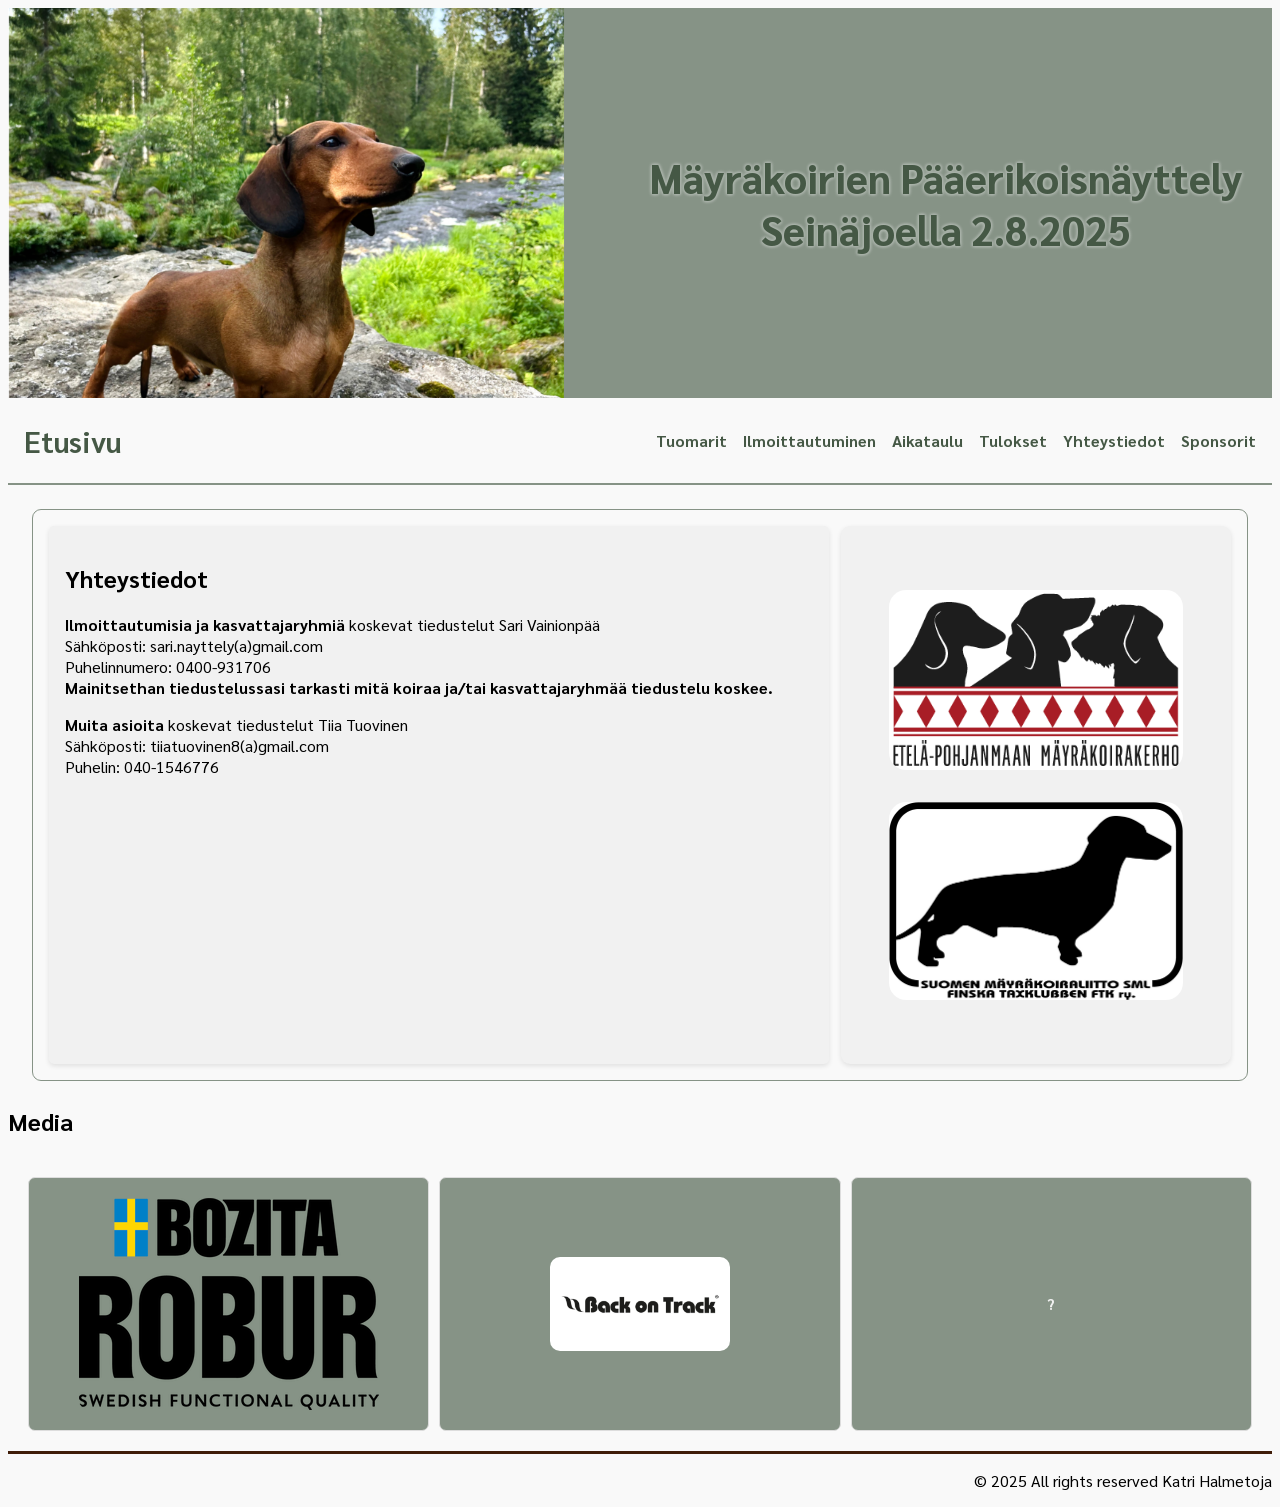
<file: yhteystiedot.html>
<!DOCTYPE html>
<html>
    <html lang='en'></html>
<head>
    <meta charset='UTF-8'/>
    <meta name = "viewport" content = "width=device-width, initial-scale=1.0">
    <title>Pääerikoisnäyttely 2025 - yhteystiedot</title>
    <link rel='stylesheet' href='style.css'/>
    <link rel="preconnect" href="https://fonts.googleapis.com">
    <link rel="preconnect" href="https://fonts.gstatic.com" crossorigin>
    <link href="https://fonts.googleapis.com/css2?family=Sarabun:ital,wght@0,100;0,200;0,300;0,400;0,500;0,600;0,700;0,800;1,100;1,200;1,300;1,400;1,500;1,600;1,700;1,800&display=swap" rel="stylesheet">
    

</head>
    <body>
        <header>
            <h1>Mäyräkoirien Pääerikoisnäyttely <br>Seinäjoella 2.8.2025</h1>
        </header>
        <nav>
            <a href="index.html" class="etusivu-linkki">Etusivu</a>
            <ul class="nav-links">
                <li><a href="tuomarit.html">Tuomarit</a></li>
                <li><a href="ilmoittautuminen.html">Ilmoittautuminen</a></li>
                <li><a href="aikataulu.html">Aikataulu</a></li>
                <li><a href="tulokset.html">Tulokset</a></li>
                <li><a href="yhteystiedot.html">Yhteystiedot</a></li>
                <li><a href="sponsorit.html">Sponsorit</a></li>
            </ul>
            <div class="menu-toggle" id="mobile-menu">
                <span class="bar"></span>
                <span class="bar"></span>
                <span class="bar"></span>
            </div>
        </nav>

        <section class="sisalto">
            <div class="text-content">
                <h1>Yhteystiedot</h1>
                <p>
                    <p>
                        <strong>Ilmoittautumisia ja kasvattajaryhmiä</strong> koskevat tiedustelut Sari Vainionpää
                        <br>Sähköposti: sari.nayttely(a)gmail.com
                        <br>Puhelinnumero: 0400-931706
                        <br><strong>Mainitsethan tiedustelussasi tarkasti mitä koiraa ja/tai kasvattajaryhmää tiedustelu koskee.</strong>
                    </p>
                   <p>
                        <strong>Muita asioita</strong> koskevat tiedustelut Tiia Tuovinen
                        <br>Sähköposti: tiiatuovinen8(a)gmail.com
                        <br>Puhelin: 040-1546776
                   </p>
                </p>
            </div>
    
            <!-- Kuville varattu alue -->
            <div class="image-content">
                <img src="images/EP_mayrakoirakerho_logo_RGB.png" alt="E-p-maykyt-logo">
                <img src="images/SML_logo_mv_300dpi-1.jpg" alt="SML-logo">
            </div>
        </section>

        <section class="media">
            <h2>Media</h2>
    
            <!-- grid-container placeholderit -->
            <div class="grid-container">
                <div class="placeholder">
                    <img src="images/Varumarken_Bozita_robur.png" alt="robur" >
                </div>
                <div class="placeholder">
                    <img src="images/Back-on-Track_logo-web.webp" alt="BoT" width="50%">
                </div>
                <div class="placeholder">?</div>
            </div>
    
        </section>

        <footer>
            <p>&copy; 2025 All rights reserved Katri Halmetoja</p>
        </footer>


        <script>
            const mobileMenu = document.getElementById('mobile-menu');
            const navLinks = document.querySelector('.nav-links');

            mobileMenu.addEventListener('click', () => {
            navLinks.classList.toggle('active');
            });
        </script>
    </body>
</html>
</file>
<file: style.css>
body {
  background-color: #f9f9f9;
  font-family: "Sarabun", sans-serif;
}

.overlay {
  background-color: white;
  opacity: 0.5;
}

header {
  height: 350px;
  background-image: url('images/Banneri-edited.png');
  background-size: cover;
  background-position: 80%;
  background-repeat: no-repeat;
  display: grid;
  grid-template-columns: 1fr 1fr;
  align-items: center;
  padding: 20px;
}

header h1 {
  grid-column: 2;
  text-align: center;
  font-family: 'Sarabun', sans-serif;
  font-size: 2.5em;
  font-weight: 900;
  color: #455845;
  text-shadow: 
      1px 1px 3px rgba(171, 180, 171, 1),
      -1px 1px 3px rgba(171, 180, 171, 1),
      1px -1px 3px rgba(171, 180, 171, 1),
      -1px -1px 3px rgba(171, 180, 171, 1);
  margin: 0;
}

nav {
  padding: 1em;
  background-color: #f9f9f9;
  border-bottom: 2px solid #869386;
  display: flex;
  align-items: center;
  justify-content: space-between;
  position: relative;
}

.etusivu-linkki {
  text-decoration: none;
  color: #455845;
  font-weight: bold;
  font-size: 1.8em;
  margin-right: auto;
}

.etusivu-linkki:hover {
  color: #401D09;
}

.nav-links {
  display: flex;
  gap: 1em;
  list-style: none;
}

.nav-links a {
  text-decoration: none;
  color: #455845;
  font-weight: bold;
}

.nav-links a:hover {
  color: #401D09;
}

.menu-toggle {
  display: none;
  cursor: pointer;
  flex-direction: column;
  gap: 4px;
}

.bar {
  height: 3px;
  width: 25px;
  background-color: #869386;
  transition: all 0.3s ease;
}

.image-content {
  background-color: #f1f1f1;
  align-items: center;
  padding: 4em 2em;
  border-radius: 9px;
  box-shadow: 0 2px 5px rgba(0, 0, 0, 0.1);
  display: grid;
  grid-template-columns: 1fr;
  gap: 2em;
  max-width: 90vw;
  margin: 0 auto;
}

.image-content img {
  width: 100%;
  height: auto;
  max-width: 90%;
  margin: 0 auto;
  display: block;
  border-radius: 17px;
}

.sisalto {
  display: grid;
  grid-template-columns: 2fr 1fr;
  gap: 0.75em;
  margin: 1.5em;
  background-color: #f9f9f9;
  padding: 1em;
  border: 1px solid #869386;
  border-radius: 9px;
}

.text-content {
  background-color: #f1f1f1;
  padding: 1em;
  border-radius: 5px;
  box-shadow: 0 2px 5px rgba(0, 0, 0, 0.1);
}

footer {
  border-top: 3px solid #401D09;
  text-align: end;
}


.list {
  display: grid;
  gap: 8px;
  padding-right: 2em;
}

.list-item {
  display: flex;
  grid-column: 1;
  justify-content: space-between;
  align-items: baseline;
}

.dots {
  flex-grow: 1;
  position: relative;
  height: 1px; /* Kapea korkeus pitää layoutin tasapainossa */
}

.dots::before {
  content: '';
  display: block;
  border-bottom: 1px dotted #333; /* Muuta väriä tarpeen mukaan */
  width: 100%;
  position: absolute;
  bottom: 0;
}

.grid-container {
  display: grid;
  grid-template-columns: repeat(3, 1fr); /* Kolme vierekkäin oletuksena */
  gap: 10px;
  padding: 20px;

}

.placeholder {
  
  background-color: #869386; /* Taustaväri */
  border: 1px solid #ddd; /* Kehys */
  border-radius: 7px;
  padding: 20px;
  text-align: center;
  font-weight: bold;
  font-size: 1em;
  color: #f1f1f1;
  min-height: 100px; /* Vähimmäiskorkeus */
  display: flex;
  align-items: center;
  justify-content: center;
}

.placeholder img
{
  border-radius: 10px;
  max-width: 100;
  height: auto;
}


                                                              /* ----- RESPONSIVE DESIGN ----- */

@media (max-width: 768px) {
  header {
      height: 150px;
  }

  header h1 {
      font-size: 1.6em;
  }

  .nav-links {
      display: none;
      flex-direction: column;
      position: absolute;
      top: 60px;
      right: 0;
      background-color: #f9f9f9;
      width: 100%;
      padding: 1em 0;
      border-top: 2px solid #869386;
      z-index: 10;
  }

  .nav-links.active {
      display: flex;
  }

  .menu-toggle {
      display: flex;
  }

  .image-content {
      padding: 3em 1.5em;
      gap: 1.5em;
  }

  .image-content img {
      max-width: 85%;
  }

  .sisalto {
      grid-template-columns: 1fr;
  }

  .media .grid-container {
      grid-template-columns: 1fr;
  }

  .list {
    display: grid;
    gap: 8px;
    padding-right: 1em;
  }
}



@media (max-width: 480px) {
  header {
      height: 100px;
  }

  header h1 {
      font-size: 1.3em;
  }

  .etusivu-linkki {
      font-size: 1em;
  }

  .menu-toggle {
      margin-left: auto;
  }

  .image-content {
      padding: 2em 1em;
      gap: 1em;
  }

  .image-content img {
      max-width: 80%;
  }

  .list {
    display: grid;
    gap: 8px;
    padding-right: 0.5;
  }
} 




/* ----- FONT ----- */

.sarabun-thin {
  font-family: "Sarabun", sans-serif;
  font-weight: 100;
  font-style: normal;
}

.sarabun-extralight {
  font-family: "Sarabun", sans-serif;
  font-weight: 200;
  font-style: normal;
}

.sarabun-light {
  font-family: "Sarabun", sans-serif;
  font-weight: 300;
  font-style: normal;
}

.sarabun-regular {
  font-family: "Sarabun", sans-serif;
  font-weight: 400;
  font-style: normal;
}

.sarabun-medium {
  font-family: "Sarabun", sans-serif;
  font-weight: 500;
  font-style: normal;
}

.sarabun-semibold {
  font-family: "Sarabun", sans-serif;
  font-weight: 600;
  font-style: normal;
}

.sarabun-bold {
  font-family: "Sarabun", sans-serif;
  font-weight: 700;
  font-style: normal;
}

.sarabun-extrabold {
  font-family: "Sarabun", sans-serif;
  font-weight: 800;
  font-style: normal;
}

.sarabun-thin-italic {
  font-family: "Sarabun", sans-serif;
  font-weight: 100;
  font-style: italic;
}

.sarabun-extralight-italic {
  font-family: "Sarabun", sans-serif;
  font-weight: 200;
  font-style: italic;
}

.sarabun-light-italic {
  font-family: "Sarabun", sans-serif;
  font-weight: 300;
  font-style: italic;
}

.sarabun-regular-italic {
  font-family: "Sarabun", sans-serif;
  font-weight: 400;
  font-style: italic;
}

.sarabun-medium-italic {
  font-family: "Sarabun", sans-serif;
  font-weight: 500;
  font-style: italic;
}

.sarabun-semibold-italic {
  font-family: "Sarabun", sans-serif;
  font-weight: 600;
  font-style: italic;
}

.sarabun-bold-italic {
  font-family: "Sarabun", sans-serif;
  font-weight: 700;
  font-style: italic;
}

.sarabun-extrabold-italic {
  font-family: "Sarabun", sans-serif;
  font-weight: 800;
  font-style: italic;
}
</file>
<file: sponsorit.css>
/* Media-osio */
.media {
    padding: 2em;
    background-color: #f9f9f9;
}

.media h1 {
    color: #869386;
    margin-top: 0;
    text-align: center;
}

.media img
{
    border-radius: 7px;
}
/* Grid-asettelu */
.media .grid-container {
    display: grid;
    grid-template-columns: repeat(3, 1fr); /* 3 saraketta */
    gap: 1em;
    overflow: hidden; /* Varmistaa, ettei kuva ylivuoda */
}

/* Placeholderit (tässä kuvat) */
.media .grid-container .placeholder {
    background-color: #869386;
    border-radius: 5px;
    display: flex;
    align-items: center;
    justify-content: center;
    color: white;
    font-weight: bold;
    height: 150px; /* Kiinteä korkeus placeholderille */
    overflow: hidden; /* Varmistaa, ettei kuva ylivuoda */
}

/* Kuvan asetukset placeholderin sisällä */
.media .grid-container .placeholder img {
    max-width: 100%; /* Kuva ei ylitä placeholderin leveyttä */
    max-height: 100%; /* Kuva ei ylitä placeholderin korkeutta */
    object-fit: contain; /* Säilyttää kuvan mittasuhteet */
    display: block; /* Poistaa inline-kuvien marginaalit */
}

/* Media queryt pienemmille näytöille */

/* Näyttökoko alle 1200px (2 saraketta) */
@media (max-width: 1200px) {
    .media .grid-container {
        grid-template-columns: repeat(2, 1fr); /* 2 saraketta */
    }
}

/* Näyttökoko alle 800px (1 sarake) */
@media (max-width: 800px) {
    .media .grid-container {
        grid-template-columns: 1fr; /* 1 sarake */
    }
}
</file>
